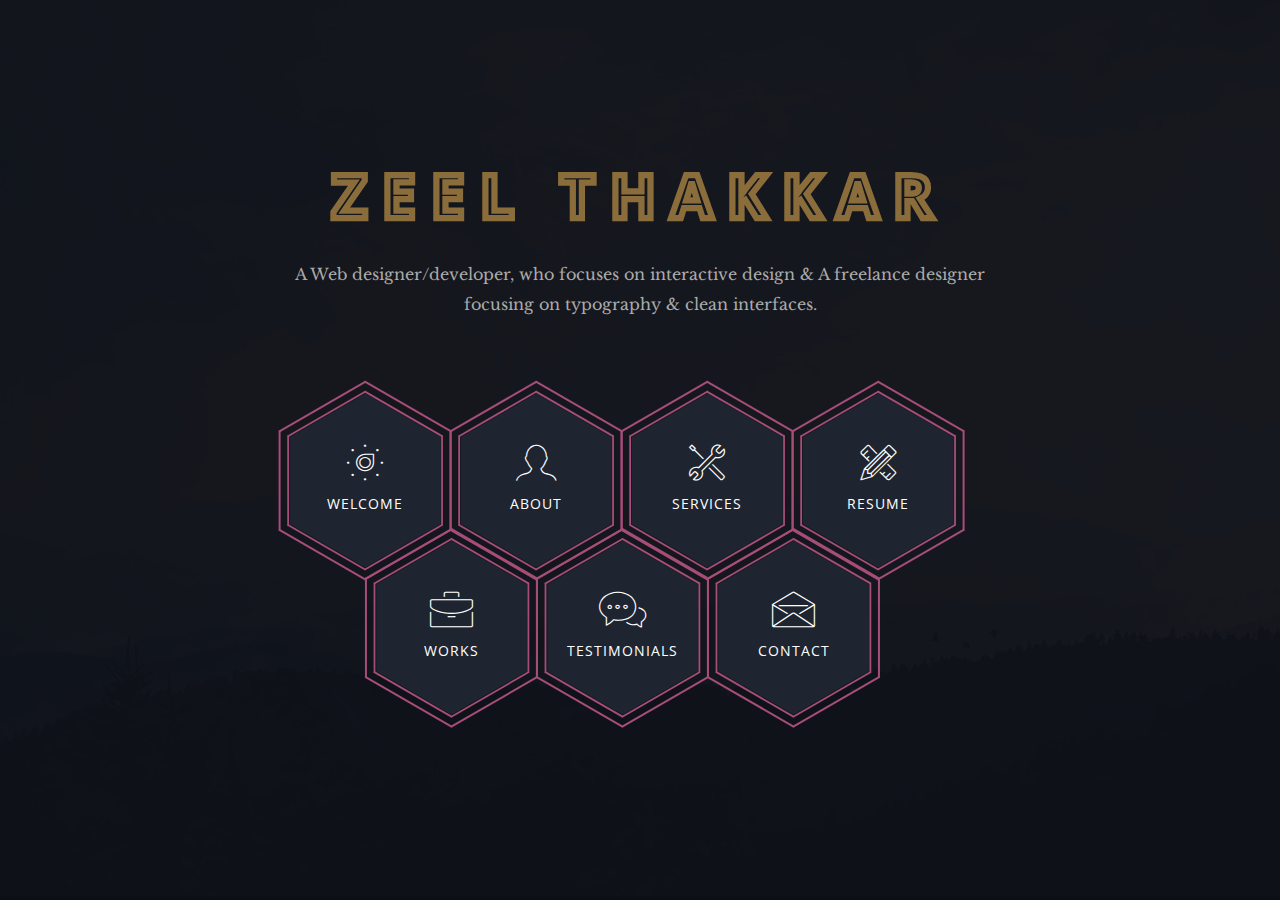
<file: index.html>
<!DOCTYPE html>
<html class="no-js" lang="">
    <head>
        <!-- meta charset -->
        <meta charset="utf-8">
        <!-- site title -->
        <title>Zeel Thakkar</title>
        <!-- meta description -->
        <meta name="description" content="">
        <!-- mobile viwport meta -->
        <meta name="viewport" content="width=device-width, initial-scale=1">
        <!-- fevicon -->
        <!-- <link rel="shortcut icon" type="image/x-icon" href="favicon.ico"> -->
        <link href="ss_portfolio_zeel/fevicon_zeel.png" rel="icon">
        
        <!-- ================================
        CSS Files
        ================================= -->
        <link href="https://fonts.googleapis.com/css?family=Libre+Baskerville:400,400i|Open+Sans:400,600,700,800" rel="stylesheet">
        <link rel="stylesheet" href="css/themefisher-fonts.min.css">
        <link rel="stylesheet" href="css/owl.carousel.min.css">
        <link rel="stylesheet" href="css/bootstrap.min.css">
        <link rel="stylesheet" href="css/main.css">
        <link rel="stylesheet" href="css/custom.css">
        <link rel="stylesheet" href="css/dark.css">
        <!-- <link id="color-changer" rel="stylesheet" href="css/colors/red.css"> -->
    </head>

    <body class="dark">

        <!-- <div class="preloader">
            <div class="loading-mask"></div>
            <div class="loading-mask"></div>
            <div class="loading-mask"></div>
            <div class="loading-mask"></div>
            <div class="loading-mask"></div>
        </div> -->

        <!-- <div class="preview-wrapper">
            <div class="switcher-head">
                <span>Style Switcher</span>
                <div class="switcher-trigger tf-tools"></div>
            </div>

            <div class="switcher-body">
                <h4>Choose Color:</h4>
                <ul class="color-options list-none">
                    <li class="c0" data-color="red" title="Default">Default</li>
                    <li class="c1" data-color="blue" title="Red">Red</li>
                    <li class="c2" data-color="green" title="Green">Green</li>
                    <li class="c3" data-color="yellow" title="Blue">Blue</li>
                </ul>
            </div>
        </div> -->

        <main class="site-wrapper">
            <div class="pt-table">
                <div class="pt-tablecell page-home relative" style="background-image: url('img/banner.jpg');">
                    <div class="overlay"></div>

                    <div class="container">
                        <div class="row">
                            <div class="col-xs-12 col-md-offset-1 col-md-10 col-lg-offset-2 col-lg-8">
                                <div class="page-title home text-center">
                                    <!-- <img src="img/phantom.png" alt=""> -->
                                    <h1 class="text-center main_title">ZEEL THAKKAR</h1>
                                    <p class="mt-25">A Web designer/developer, who focuses on interactive design &amp; A freelance designer focusing on typography &amp; clean interfaces.</p>
                                </div>

                                <div class="hexagon-menu clear">
                                    <div class="hexagon-item">
                                        <div class="hex-item">
                                            <div></div>
                                            <div></div>
                                            <div></div>
                                        </div>
                                        <div class="hex-item">
                                            <div></div>
                                            <div></div>
                                            <div></div>
                                        </div>
                                        <a href="welcome.html" class="hex-content">
                                            <span class="hex-content-inner">
                                                <span class="icon">
                                                    <i class="tf-dial"></i>
                                                </span>
                                                <span class="title">Welcome</span>
                                            </span>
                                            <svg viewbox="0 0 173.20508075688772 200" height="200" width="174" version="1.1" xmlns="http://www.w3.org/2000/svg"><path d="M86.60254037844386 0L173.20508075688772 50L173.20508075688772 150L86.60254037844386 200L0 150L0 50Z" fill="#1e2530"></path></svg>



                                        </a>
                                    </div>
                                    <div class="hexagon-item">
                                        <div class="hex-item">
                                            <div></div>
                                            <div></div>
                                            <div></div>
                                        </div>
                                        <div class="hex-item">
                                            <div></div>
                                            <div></div>
                                            <div></div>
                                        </div>
                                        <a href="about.html" class="hex-content">
                                            <span class="hex-content-inner">
                                                <span class="icon">
                                                    <i class="tf-profile-male"></i>
                                                </span>
                                                <span class="title">About</span>
                                            </span>
                                            <svg viewbox="0 0 173.20508075688772 200" height="200" width="174" version="1.1" xmlns="http://www.w3.org/2000/svg"><path d="M86.60254037844386 0L173.20508075688772 50L173.20508075688772 150L86.60254037844386 200L0 150L0 50Z" fill="#1e2530"></path></svg>
                                        </a>
                                    </div>
                                    <div class="hexagon-item">
                                        <div class="hex-item">
                                            <div></div>
                                            <div></div>
                                            <div></div>
                                        </div>
                                        <div class="hex-item">
                                            <div></div>
                                            <div></div>
                                            <div></div>
                                        </div>
                                        <a href="services.html" class="hex-content">
                                            <span class="hex-content-inner">
                                                <span class="icon">
                                                    <i class="tf-tools-2"></i>
                                                </span>
                                                <span class="title">Services</span>
                                            </span>
                                            <svg viewbox="0 0 173.20508075688772 200" height="200" width="174" version="1.1" xmlns="http://www.w3.org/2000/svg"><path d="M86.60254037844386 0L173.20508075688772 50L173.20508075688772 150L86.60254037844386 200L0 150L0 50Z" fill="#1e2530"></path></svg>
                                        </a>    
                                    </div>
                                    <div class="hexagon-item">
                                        <div class="hex-item">
                                            <div></div>
                                            <div></div>
                                            <div></div>
                                        </div>
                                        <div class="hex-item">
                                            <div></div>
                                            <div></div>
                                            <div></div>
                                        </div>
                                        <a href="resume.html" class="hex-content">
                                            <span class="hex-content-inner">
                                                <span class="icon">
                                                    <i class="tf-tools"></i>
                                                </span>
                                                <span class="title">Resume</span>
                                            </span>
                                            <svg viewbox="0 0 173.20508075688772 200" height="200" width="174" version="1.1" xmlns="http://www.w3.org/2000/svg"><path d="M86.60254037844386 0L173.20508075688772 50L173.20508075688772 150L86.60254037844386 200L0 150L0 50Z" fill="#1e2530"></path></svg>
                                        </a>
                                    </div>
                                    <div class="hexagon-item">
                                        <div class="hex-item">
                                            <div></div>
                                            <div></div>
                                            <div></div>
                                        </div>
                                        <div class="hex-item">
                                            <div></div>
                                            <div></div>
                                            <div></div>
                                        </div>
                                        <a href="works.html" class="hex-content">
                                            <span class="hex-content-inner">
                                                <span class="icon">
                                                    <i class="tf-briefcase2"></i>
                                                </span>
                                                <span class="title">Works</span>
                                            </span>
                                            <svg viewbox="0 0 173.20508075688772 200" height="200" width="174" version="1.1" xmlns="http://www.w3.org/2000/svg"><path d="M86.60254037844386 0L173.20508075688772 50L173.20508075688772 150L86.60254037844386 200L0 150L0 50Z" fill="#1e2530"></path></svg>
                                        </a>
                                    </div>
                                    <div class="hexagon-item">
                                        <div class="hex-item">
                                            <div></div>
                                            <div></div>
                                            <div></div>
                                        </div>
                                        <div class="hex-item">
                                            <div></div>
                                            <div></div>
                                            <div></div>
                                        </div>
                                        <a href="testimonials.html" class="hex-content">
                                            <span class="hex-content-inner">
                                                <span class="icon">
                                                    <i class="tf-chat"></i>
                                                </span>
                                                <span class="title">Testimonials</span>
                                            </span>
                                            <svg viewbox="0 0 173.20508075688772 200" height="200" width="174" version="1.1" xmlns="http://www.w3.org/2000/svg"><path d="M86.60254037844386 0L173.20508075688772 50L173.20508075688772 150L86.60254037844386 200L0 150L0 50Z" fill="#1e2530"></path></svg>
                                        </a>
                                    </div>
                                    <div class="hexagon-item">
                                        <div class="hex-item">
                                            <div></div>
                                            <div></div>
                                            <div></div>
                                        </div>
                                        <div class="hex-item">
                                            <div></div>
                                            <div></div>
                                            <div></div>
                                        </div>
                                        <a href="contact.html" class="hex-content">
                                            <span class="hex-content-inner">
                                                <span class="icon">
                                                    <i class="tf-envelope2"></i>
                                                </span>
                                                <span class="title">Contact</span>
                                            </span>
                                            <svg viewbox="0 0 173.20508075688772 200" height="200" width="174" version="1.1" xmlns="http://www.w3.org/2000/svg"><path d="M86.60254037844386 0L173.20508075688772 50L173.20508075688772 150L86.60254037844386 200L0 150L0 50Z" fill="#1e2530"></path></svg>
                                        </a>
                                    </div>
                                </div> <!-- /.hexagon-menu -->

                            </div> <!-- /.col-xs-12 -->

                        </div> <!-- /.row -->
                    </div> <!-- /.container -->

                </div> <!-- /.pt-tablecell -->
            </div> <!-- /.pt-table -->
        </main> <!-- /.site-wrapper -->
        
        <!-- ================================
        JavaScript Libraries
        ================================= -->
        <script src="js/vendor/jquery-2.2.4.min.js"></script>
        <script src="js/vendor/bootstrap.min.js"></script>
        <!-- <script src="js/jquery.easing.min.js"></script> -->
        <script src="js/isotope.pkgd.min.js"></script>
        <script src="js/jquery.nicescroll.min.js"></script>
        <script src="js/owl.carousel.min.js"></script>
        <script src="js/jquery-validation.min.js"></script>
        <script src="js/form.min.js"></script>
        <script src="js/main.js"></script>
    </body>
</html>
</file>
<file: css/main.css>
/*------------------------------------------------
	Base Styles
-------------------------------------------------*/
body {
  font-family: "Libre Baskerville", serif;
  font-weight: 400;
  font-size: 16px;
  line-height: 30px;
  color: #ababab;
}

a {
  color: inherit;
  -webkit-transition: all 0.3s ease 0s;
  -moz-transition: all 0.3s ease 0s;
  -o-transition: all 0.3s ease 0s;
  transition: all 0.3s ease 0s;
}
a:hover, a:focus {
  color: #ababab;
  text-decoration: none;
  outline: 0 none;
}

h1, h2, h3,
h4, h5, h6 {
  color: #1e2530;
  font-family: "Open Sans", sans-serif;
  margin: 0;
  line-height: 1.3;
}

p {
  margin-bottom: 20px;
}
p:last-child {
  margin-bottom: 0;
}

/*
 * Selection color
 */
::-moz-selection {
  background-color: #FA6862;
  color: #fff;
}

::selection {
  /* background-color: #FA6862; */
  background-color: #896d3a;
  color: #fff;
}

/*
 *  Reset bootstrap's default style
 */
.form-control::-webkit-input-placeholder,
::-webkit-input-placeholder {
  opacity: 1;
  color: inherit;
}

.form-control:-moz-placeholder,
:-moz-placeholder {
  /* Firefox 18- */
  opacity: 1;
  color: inherit;
}

.form-control::-moz-placeholder,
::-moz-placeholder {
  /* Firefox 19+ */
  opacity: 1;
  color: inherit;
}

.form-control:-ms-input-placeholder,
:-ms-input-placeholder {
  opacity: 1;
  color: inherit;
}

button, input, select,
textarea, label {
  font-weight: 400;
}

.btn {
  -webkit-transition: all 0.3s ease 0s;
  -moz-transition: all 0.3s ease 0s;
  -o-transition: all 0.3s ease 0s;
  transition: all 0.3s ease 0s;
}
.btn:hover, .btn:focus, .btn:active:focus {
  outline: 0 none;
}

.btn-primary {
  background-color: #FA6862;
  border: 0;
  font-family: "Open Sans", sans-serif;
  font-weight: 700;
  height: 48px;
  line-height: 50px;
  padding: 0 42px;
  text-transform: uppercase;
}
.btn-primary:hover, .btn-primary:focus, .btn-primary:active, .btn-primary:active:focus {
  background-color: #f9423a;
}

.btn-border {
  border: 1px solid #d7d8db;
  display: inline-block;
  padding: 7px;
}

/*
 *  CSS Helper Class
 */
.clear:before, .clear:after {
  content: " ";
  display: table;
}
.clear:after {
  clear: both;
}

.pt-table {
  display: table;
  width: 100%;
  height: -webkit-calc(100vh - 4px);
  height: -moz-calc(100vh - 4px);
  height: calc(100vh - 4px);
}

.pt-tablecell {
  display: table-cell;
  vertical-align: middle;
}

.overlay {
  position: absolute;
  left: 0;
  top: 0;
  width: 100%;
  height: 100%;
}

.relative {
  position: relative;
}

.primary,
.link:hover {
  /* color: #FA6862; */
  /* color: #b1e093; */
  color: #A64D79;
}

.no-gutter {
  margin-left: 0;
  margin-right: 0;
}
.no-gutter > [class^="col-"] {
  padding-left: 0;
  padding-right: 0;
}

.flex {
  display: -webkit-box;
  display: -webkit-flex;
  display: -moz-flex;
  display: -ms-flexbox;
  display: flex;
}

.flex-middle {
  -webkit-box-align: center;
  -ms-flex-align: center;
  -webkit-align-items: center;
  -moz-align-items: center;
  align-items: center;
}

.space-between {
  -webkit-box-pack: justify;
  -ms-flex-pack: justify;
  -webkit-justify-content: space-between;
  -moz-justify-content: space-between;
  justify-content: space-between;
}

.nicescroll-cursors {
  background: #FA6862 !important;
}

.preloader {
  bottom: 0;
  left: 0;
  position: fixed;
  right: 0;
  top: 0;
  z-index: 1000;
  display: -webkit-box;
  display: -webkit-flex;
  display: -moz-flex;
  display: -ms-flexbox;
  display: flex;
}
.preloader.active.hidden {
  display: none;
}

.loading-mask {
  background-color: #FA6862;
  height: 100%;
  left: 0;
  position: absolute;
  top: 0;
  width: 20%;
  -webkit-transition: all 0.6s cubic-bezier(0.61, 0, 0.6, 1) 0s;
  -moz-transition: all 0.6s cubic-bezier(0.61, 0, 0.6, 1) 0s;
  -o-transition: all 0.6s cubic-bezier(0.61, 0, 0.6, 1) 0s;
  transition: all 0.6s cubic-bezier(0.61, 0, 0.6, 1) 0s;
}
.loading-mask:nth-child(2) {
  left: 20%;
  -webkit-transition-delay: 0.1s;
  -moz-transition-delay: 0.1s;
  -o-transition-delay: 0.1s;
  transition-delay: 0.1s;
}
.loading-mask:nth-child(3) {
  left: 40%;
  -webkit-transition-delay: 0.2s;
  -moz-transition-delay: 0.2s;
  -o-transition-delay: 0.2s;
  transition-delay: 0.2s;
}
.loading-mask:nth-child(4) {
  left: 60%;
  -webkit-transition-delay: 0.3s;
  -moz-transition-delay: 0.3s;
  -o-transition-delay: 0.3s;
  transition-delay: 0.3s;
}
.loading-mask:nth-child(5) {
  left: 80%;
  -webkit-transition-delay: 0.4s;
  -moz-transition-delay: 0.4s;
  -o-transition-delay: 0.4s;
  transition-delay: 0.4s;
}

.preloader.active.done {
  z-index: 0;
}
.preloader.active .loading-mask {
  width: 0;
}

/*------------------------------------------------
	Start Styling
-------------------------------------------------*/
/* .site-wrapper {
  /* border-top: 4px solid #FA6862; */
  /* border-top: 3px dashed #b8e994; 
} */

.page-close {
  font-size: 30px;
  position: absolute;
  right: 30px;
  top: 30px;
  z-index: 100;
}

.page-title {
  margin-bottom: 75px;
}
.page-title img {
  margin-bottom: 20px;
}
.page-title h2 {
  font-size: 68px;
  margin-bottom: 25px;
  position: relative;
  z-index: 0;
  font-weight: 900;
  text-transform: uppercase;
}
.page-title p {
  font-size: 16px;
}
.page-title .title-bg {
  color: rgba(30, 37, 48, 0.07);
  font-size: 158px;
  left: 0;
  letter-spacing: 10px;
  line-height: 0.7;
  position: absolute;
  right: 0;
  top: 50%;
  z-index: -1;
  -webkit-transform: translateY(-50%);
  -moz-transform: translateY(-50%);
  -ms-transform: translateY(-50%);
  -o-transform: translateY(-50%);
  transform: translateY(-50%);
}

.section-title {
  margin-bottom: 20px;
}
.section-title h3 {
  display: inline-block;
  position: relative;
}
.section-title h3::before, .section-title h3::after {
  content: "";
  height: 2px;
  position: absolute;
  bottom: 8px;
  left: -webkit-calc(100% + 14px);
  left: -moz-calc(100% + 14px);
  left: calc(100% + 14px);
}
.section-title h3::before {
  background-color: #1e2530;
  width: 96px;
  bottom: 14px;
}
.section-title h3::after {
  background-color: #896d3a;
  width: 73px;
}
.section-title.light h3 {
  color: #fff;
}
.section-title.light h3::before {
  background-color: #fff;
}

.page-nav {
  bottom: 40px;
  left: 0;
  position: absolute;
  right: 0;
}
.page-nav span {
  font-family: "Open Sans", sans-serif;
  font-size: 14px;
  font-weight: 500;
  line-height: 0.9;
  text-transform: uppercase;
}

/*------------------------------------------------
    Home Page
-------------------------------------------------*/
.page-home {
  background-position: center center;
  background-repeat: no-repeat;
  background-size: cover;
  vertical-align: middle;
}
.page-home .overlay {
  background-color: rgba(255, 255, 255, 0.93);
}

/* End of container */
.hexagon-item {
  cursor: pointer;
  width: 200px;
  height: 173.20508px;
  float: left;
  margin-left: -29px;
  z-index: 0;
  position: relative;
  -webkit-transform: rotate(30deg);
  -moz-transform: rotate(30deg);
  -ms-transform: rotate(30deg);
  -o-transform: rotate(30deg);
  transform: rotate(30deg);
}
.hexagon-item:first-child {
  margin-left: 0;
}
.hexagon-item:hover {
  z-index: 1;
}
.hexagon-item:hover .hex-item:last-child {
  opacity: 1;
  -webkit-transform: scale(1.3);
  -moz-transform: scale(1.3);
  -ms-transform: scale(1.3);
  -o-transform: scale(1.3);
  transform: scale(1.3);
}
.hexagon-item:hover .hex-item:first-child {
  opacity: 1;
  -webkit-transform: scale(1.2);
  -moz-transform: scale(1.2);
  -ms-transform: scale(1.2);
  -o-transform: scale(1.2);
  transform: scale(1.2);
}
.hexagon-item:hover .hex-item:first-child div:before,
.hexagon-item:hover .hex-item:first-child div:after {
  height: 15px;
}
.hexagon-item:hover .hex-item div::before,
.hexagon-item:hover .hex-item div::after {
  /* background-color: #FA6862; */
  background-color: #8a6d3b;
}
.hexagon-item:hover .hex-content svg {
  -webkit-transform: scale(0.97);
  -moz-transform: scale(0.97);
  -ms-transform: scale(0.97);
  -o-transform: scale(0.97);
  transform: scale(0.97);
}

.page-home .hexagon-item:nth-last-child(1),
.page-home .hexagon-item:nth-last-child(2),
.page-home .hexagon-item:nth-last-child(3) {
  -webkit-transform: rotate(30deg) translate(87px, -80px);
  -moz-transform: rotate(30deg) translate(87px, -80px);
  -ms-transform: rotate(30deg) translate(87px, -80px);
  -o-transform: rotate(30deg) translate(87px, -80px);
  transform: rotate(30deg) translate(87px, -80px);
}

.hex-item {
  position: absolute;
  top: 0;
  left: 50px;
  width: 100px;
  height: 173.20508px;
}
.hex-item:first-child {
  z-index: 0;
  -webkit-transform: scale(0.9);
  -moz-transform: scale(0.9);
  -ms-transform: scale(0.9);
  -o-transform: scale(0.9);
  transform: scale(0.9);
  -webkit-transition: all 0.3s cubic-bezier(0.165, 0.84, 0.44, 1);
  -moz-transition: all 0.3s cubic-bezier(0.165, 0.84, 0.44, 1);
  -o-transition: all 0.3s cubic-bezier(0.165, 0.84, 0.44, 1);
  transition: all 0.3s cubic-bezier(0.165, 0.84, 0.44, 1);
}
.hex-item:last-child {
  transition: all 0.3s cubic-bezier(0.19, 1, 0.22, 1);
  z-index: 1;
}
.hex-item div {
  box-sizing: border-box;
  position: absolute;
  top: 0;
  width: 100px;
  height: 173.20508px;
  -webkit-transform-origin: center center;
  -moz-transform-origin: center center;
  -ms-transform-origin: center center;
  -o-transform-origin: center center;
  transform-origin: center center;
}
.hex-item div::before, .hex-item div::after {
  /* background-color: #1e2530; */
  /* background-color: #896d3a; */
  background-color: #A64D79;
  content: "";
  position: absolute;
  width: 100%;
  /* height: 3px; */
  height: 2px;
  -webkit-transition: all 0.3s cubic-bezier(0.165, 0.84, 0.44, 1) 0s;
  -moz-transition: all 0.3s cubic-bezier(0.165, 0.84, 0.44, 1) 0s;
  -o-transition: all 0.3s cubic-bezier(0.165, 0.84, 0.44, 1) 0s;
  transition: all 0.3s cubic-bezier(0.165, 0.84, 0.44, 1) 0s;
}
.hex-item div:before {
  top: 0;
}
.hex-item div:after {
  bottom: 0;
}
.hex-item div:nth-child(1) {
  -webkit-transform: rotate(0deg);
  -moz-transform: rotate(0deg);
  -ms-transform: rotate(0deg);
  -o-transform: rotate(0deg);
  transform: rotate(0deg);
}
.hex-item div:nth-child(2) {
  -webkit-transform: rotate(60deg);
  -moz-transform: rotate(60deg);
  -ms-transform: rotate(60deg);
  -o-transform: rotate(60deg);
  transform: rotate(60deg);
}
.hex-item div:nth-child(3) {
  -webkit-transform: rotate(120deg);
  -moz-transform: rotate(120deg);
  -ms-transform: rotate(120deg);
  -o-transform: rotate(120deg);
  transform: rotate(120deg);
}

.hex-content {
  color: #fff;
  display: block;
  height: 180px;
  margin: 0 auto;
  position: relative;
  text-align: center;
  transform: rotate(-30deg);
  width: 156px;
}
.hex-content .hex-content-inner {
  left: 50%;
  margin: -3px 0 0 2px;
  position: absolute;
  top: 50%;
  -webkit-transform: translate(-50%, -50%);
  -moz-transform: translate(-50%, -50%);
  -ms-transform: translate(-50%, -50%);
  -o-transform: translate(-50%, -50%);
  transform: translate(-50%, -50%);
}
.hex-content .icon {
  display: block;
  font-size: 36px;
  line-height: 30px;
  margin-bottom: 11px;
}
.hex-content .title {
  display: block;
  font-family: "Open Sans", sans-serif;
  font-size: 14px;
  letter-spacing: 1px;
  line-height: 24px;
  text-transform: uppercase;
}
.hex-content svg {
  left: -7px;
  position: absolute;
  top: -13px;
  transform: scale(0.87);
  z-index: -1;
  -webkit-transition: all 0.3s cubic-bezier(0.165, 0.84, 0.44, 1) 0s;
  -moz-transition: all 0.3s cubic-bezier(0.165, 0.84, 0.44, 1) 0s;
  -o-transition: all 0.3s cubic-bezier(0.165, 0.84, 0.44, 1) 0s;
  transition: all 0.3s cubic-bezier(0.165, 0.84, 0.44, 1) 0s;
}
.hex-content:hover {
  color: #fff;
}

/*------------------------------------------------
    Welcome Page
-------------------------------------------------*/
.author-image-large {
  position: absolute;
  right: 0;
  top: 0;
}
.author-image-large img {
  height: -webkit-calc(100vh - 4px);
  height: -moz-calc(100vh - 4px);
  height: calc(100vh - 4px);
}

/*------------------------------------------------
    About Page
-------------------------------------------------*/
.about-author {
  margin-bottom: 23px;
  -webkit-box-align: center;
  -ms-flex-align: center;
  -webkit-align-items: center;
  -moz-align-items: center;
  align-items: center;
  display: -webkit-box;
  display: -webkit-flex;
  display: -moz-flex;
  display: -ms-flexbox;
  display: flex;
}
.about-author .author-thumb {
  /* background-color: #fff; */
  border: 2px solid #1e2530;
  margin-right: 50px;
  padding: 2px;
  width: 50%;
}
.about-author .author-thumb img {
  /* border: 2px solid #1e2530; */
  width: 100%;
    box-shadow: 0px 0px 10px 2px #59492c;


}
.about-author .author-desc p {
  color: #1e2530;
  font-family: "Open Sans", sans-serif;
  letter-spacing: 1px;
  margin-bottom: 4px;
  text-transform: uppercase;
}
.about-author .author-desc b {
  font-family: "Open Sans", sans-serif;
}

.progress {
  background-color: #1e2530;
  border-radius: 2px;
  height: auto;
  min-height: 45px;
  -webkit-box-align: center;
  -ms-flex-align: center;
  -webkit-align-items: center;
  -moz-align-items: center;
  align-items: center;
  display: -webkit-box;
  display: -webkit-flex;
  display: -moz-flex;
  display: -ms-flexbox;
  display: flex;
}
.progress > div {
  color: #fff;
  font-family: "Open Sans", sans-serif;
  font-size: 12px;
  letter-spacing: 1px;
}
.progress .skill-name {
  border-right: 2px solid #2e333a;
  min-width: 160px;
  text-align: center;
  text-transform: uppercase;
}
.progress .skill-bar {
  background-color: #07080b;
  border-radius: 15px;
  margin: 0 15px;
  -webkit-box-flex: 1;
  -webkit-flex-grow: 1;
  -moz-flex-grow: 1;
  -ms-flex-positive: 1;
  flex-grow: 1;
}
.progress .bar {
  background-color: #286090;
  border-radius: 10px;
  height: 8px;
  width: 0;
}
.progress .skill-lavel {
  border-left: 2px solid #2e333a;
  min-width: 70px;
  text-align: center;
  -webkit-box-align: end;
  -ms-flex-align: end;
  -webkit-align-items: flex-end;
  -moz-align-items: flex-end;
  align-items: flex-end;
  -webkit-transition: all 0.3s ease 0s;
  -moz-transition: all 0.3s ease 0s;
  -o-transition: all 0.3s ease 0s;
  transition: all 0.3s ease 0s;
}

.filter {
  margin-bottom: 30px;
}
.filter a {
  border-bottom: 2px solid transparent;
}
.filter .active {
  color: #FA6862;
  border-bottom-color: #FA6862;
}

.works-item {
  font-family: "Open Sans", sans-serif;
  margin-bottom: 30px;
  position: relative;
  border: 3px outset #ffffff30;
    padding: 15px;
}
.works-item img {
  width: 100%;
}
.works-item .overlay {
  background-color: rgba(30, 37, 48, 0.96);
  position: absolute;
  left: 0;
  top: 0;
  height: 100%;
  width: 100%;
  -webkit-transition: all 0.3s ease 0s;
  -moz-transition: all 0.3s ease 0s;
  -o-transition: all 0.3s ease 0s;
  transition: all 0.3s ease 0s;
  -webkit-transform: scale(0);
  -moz-transform: scale(0);
  -ms-transform: scale(0);
  -o-transform: scale(0);
  transform: scale(0);
}
.works-item .overlay::before {
  border: 1px solid #fff;
  bottom: 15px;
  content: "";
  left: 15px;
  position: absolute;
  right: 15px;
  top: 15px;
}
.works-item .works-inner {
  left: 50%;
  position: absolute;
  text-align: center;
  top: 50%;
  white-space: nowrap;
  -webkit-transition: all 0.3s ease 0s;
  -moz-transition: all 0.3s ease 0s;
  -o-transition: all 0.3s ease 0s;
  transition: all 0.3s ease 0s;
  -webkit-transform: translate3d(0px, 0px, 0px) scale(0);
  -moz-transform: translate3d(0px, 0px, 0px) scale(0);
  -ms-transform: translate3d(0px, 0px, 0px) scale(0);
  -o-transform: translate3d(0px, 0px, 0px) scale(0);
  transform: translate3d(0px, 0px, 0px) scale(0);
}
.works-item h4 {
  color: #FA6862;
  font-weight: 700;
  text-transform: uppercase;
}
.works-item p {
  color: #fff;
  font-size: 12px;
  font-weight: 400;
}
.works-item:hover .overlay {
  -webkit-transform: scale(1);
  -moz-transform: scale(1);
  -ms-transform: scale(1);
  -o-transform: scale(1);
  transform: scale(1);
}
.works-item:hover .works-inner {
  -webkit-transform: translate(-50%, -50%) scale(1);
  -moz-transform: translate(-50%, -50%) scale(1);
  -ms-transform: translate(-50%, -50%) scale(1);
  -o-transform: translate(-50%, -50%) scale(1);
  transform: translate(-50%, -50%) scale(1);
}

.history-block {
  background-color: #1e2530;
  position: relative;
}
.history-block .section-title {
  background-color: #1e2530;
  border-bottom: 1px solid #293342;
  left: 0;
  margin-bottom: 0;
  padding: 15px 34px 14px;
  position: absolute;
  right: 0;
  top: 0;
  z-index: 1;
}

.nicescroll-rails {
  z-index: 2;
}

.history-scroller {
  padding-top: 100px;
  padding-bottom: 25px;
  /* max-height: 377px; */
}

.history-item {
  display: table;
  font-family: "Open Sans", sans-serif;
  padding-left: 32px;
  margin-bottom: 20px;
  width: 100%;
}
.history-item > * {
  display: table-cell;
  vertical-align: middle;
}
.history-item .history-icon {
  padding-right: 25px;
  position: relative;
  width: 66px;
}
.history-item .history-icon i {
  font-size: 18px;
  position: absolute;
  top: 50%;
  left: -webkit-calc(50% - 12.5px);
  left: -moz-calc(50% - 12.5px);
  left: calc(50% - 12.5px);
  transform: translate(-50%, -50%);
}
.history-item h5 {
  color: #fff;
  font-size: 16px;
  font-weight: 600;
  letter-spacing: 0.96px;
  text-transform: uppercase;
}
.history-item span {
  color: #aaaaaa;
  font-size: 12px;
}

.history-hex {
  display: block;
  position: relative;
  width: 66px;
  height: 38.11px;
  background-color: #293342;
  margin: 19.05px 0;
}
.history-hex::before, .history-hex::after {
  content: "";
  position: absolute;
  width: 0;
  border-left: 33px solid transparent;
  border-right: 33px solid transparent;
}
.history-hex::before {
  bottom: 100%;
  border-bottom: 19.05px solid #293342;
}
.history-hex::after {
  top: 100%;
  width: 0;
  border-top: 19.05px solid #293342;
}

.service-hex {
  float: left;
  position: relative;
  width: 20%;
  z-index: 1;
}
.service-hex svg {
  -webkit-transform: scale(1.08);
  -moz-transform: scale(1.08);
  -ms-transform: scale(1.08);
  -o-transform: scale(1.08);
  transform: scale(1.08);
  -webkit-transition: all 0.4s ease 0s;
  -moz-transition: all 0.4s ease 0s;
  -o-transition: all 0.4s ease 0s;
  transition: all 0.4s ease 0s;
}
.service-hex .st0 {
  /* stroke: #1e2530; */
  stroke: #286090;
  fill: #fff;
  -webkit-transition: all 0.4s ease 0s;
  -moz-transition: all 0.4s ease 0s;
  -o-transition: all 0.4s ease 0s;
  transition: all 0.4s ease 0s;
}
.service-hex .st1 {
  fill: #1e2530;
  -webkit-transition: all 0.4s ease 0s;
  -moz-transition: all 0.4s ease 0s;
  -o-transition: all 0.4s ease 0s;
  transition: all 0.4s ease 0s;
}
.service-hex .content {
  color: #fff;
  left: 50%;
  position: absolute;
  text-align: center;
  top: 50%;
  width: 100%;
  -webkit-transform: translate(-50%, -50%);
  -moz-transform: translate(-50%, -50%);
  -ms-transform: translate(-50%, -50%);
  -o-transform: translate(-50%, -50%);
  transform: translate(-50%, -50%);
}
.service-hex .icon {
  font-size: 30px;
  margin-bottom: 9px;
}
.service-hex h4 {
  color: #fff;
  font-size: 16px;
  margin-bottom: 20px;
}
.service-hex p {
  font-size: 14px;
  height: 0;
  line-height: 24px;
  overflow: hidden;
  -webkit-transition: all 0.4s ease 0s;
  -moz-transition: all 0.4s ease 0s;
  -o-transition: all 0.4s ease 0s;
  transition: all 0.4s ease 0s;
  overflow: hidden;
  display: -webkit-box;
  -webkit-box-orient: vertical;
  -webkit-line-clamp: 3;
}
.service-hex:hover {
  z-index: 2;
}
.service-hex:hover svg {
  -webkit-transform: scale(1.5);
  -moz-transform: scale(1.5);
  -ms-transform: scale(1.5);
  -o-transform: scale(1.5);
  transform: scale(1.5);
}
.service-hex:hover .st1 {
  /* fill: #FA6862; */
  fill:#8a6d3b;
}
.service-hex:hover .content {
  width: 135%;
}
.service-hex:hover p {
  height: 72px;
}

.testimonials .item {
  padding-top: 33px;
}
.testimonials .thumb {
  float: left;
  margin-top: -33px;
}
.testimonials .thumb img {
  width: auto;
}
.testimonials .text {
  /* border: 1px solid #cecece; */
  font-size: 14px;
  font-style: italic;
  line-height: 20px;
  /* margin-left: 50px; */
  margin-left: 163px;
  /* padding: 27px 30px 29px 142px; */
  padding:29px 30px 29px 30px;
}
.testimonials figcaption {
  font-family: "Open Sans", sans-serif;
  font-size: 16px;
  font-weight: 700;
  padding-top: 50px;
  text-align: center;
}
.testimonials h4 {
  font-family: "Open Sans", sans-serif;
  font-weight: 700;
}
.testimonials span {
  font-size: 12px;
}
.testimonials .owl-item:nth-child(2n) .thumb {
  float: right;
}
.testimonials .owl-item:nth-child(2n) .text {
  margin-left: 0;
  margin-right: 50px;
  padding: 27px 142px 29px 30px;
}
.testimonials .owl-dots {
  text-align: center;
}
.testimonials .owl-dot {
  border: 2px solid #1e2530;
  border-radius: 15px;
  display: inline-block;
  height: 11px;
  margin: 0 4px;
  width: 11px;
  -webkit-transition: all 0.3s ease 0s;
  -moz-transition: all 0.3s ease 0s;
  -o-transition: all 0.3s ease 0s;
  transition: all 0.3s ease 0s;
}
.testimonials .owl-dot.active {
  border-color:#a64d78;
}

.tm-hex {
  position: relative;
  width: 170px;
  height: 98.15px;
  margin: 49.07px 0;
  background-size: auto 182.4427px;
  background-position: center;
  border-left: solid 6px #1e2530;
  border-right: solid 6px #1e2530;
}
.tm-hex::after {
  content: "";
  position: absolute;
  top: 3.4641px;
  left: 0;
  width: 158.0000px;
  height: 91.2213px;
  z-index: 2;
  background: inherit;
}
.tm-hex .hexTop,
.tm-hex .hexBottom {
  position: absolute;
  z-index: 1;
  width: 120.21px;
  height: 120.21px;
  overflow: hidden;
  background: inherit;
  left: 18.90px;
  -webkit-transform: scaleY(0.5774) rotate(-45deg);
  -moz-transform: scaleY(0.5774) rotate(-45deg);
  -ms-transform: scaleY(0.5774) rotate(-45deg);
  -o-transform: scaleY(0.5774) rotate(-45deg);
  transform: scaleY(0.5774) rotate(-45deg);
}
.tm-hex .hexTop::before, .tm-hex .hexTop::after,
.tm-hex .hexBottom::before,
.tm-hex .hexBottom::after {
  content: "";
  position: absolute;
  width: 158.0000px;
  height: 91.22134253196087px;
  background: inherit;
  -webkit-transform-origin: 0 0;
  -moz-transform-origin: 0 0;
  -ms-transform-origin: 0 0;
  -o-transform-origin: 0 0;
  transform-origin: 0 0;
  -webkit-transform: rotate(45deg) scaleY(1.7321) translateY(-45.6107px);
  -moz-transform: rotate(45deg) scaleY(1.7321) translateY(-45.6107px);
  -ms-transform: rotate(45deg) scaleY(1.7321) translateY(-45.6107px);
  -o-transform: rotate(45deg) scaleY(1.7321) translateY(-45.6107px);
  transform: rotate(45deg) scaleY(1.7321) translateY(-45.6107px);
}
.tm-hex .hexTop {
  top: -60.1041px;
  border-top: solid 8.4853px #1e2530;
  border-right: solid 8.4853px #1e2530;
}
.tm-hex .hexTop::after {
  background-position: center top;
}
.tm-hex .hexBottom {
  bottom: -60.1041px;
  border-bottom: solid 8.4853px #1e2530;
  border-left: solid 8.4853px #1e2530;
}
.tm-hex .hexBottom::after {
  background-position: center bottom;
}

.contact-block {
  margin-bottom: 30px;
}
.contact-block:last-child {
  margin-bottom: 0;
}
.contact-block .media-left {
  font-size: 40px;
  max-width: 50px;
  min-width: 50px;
  padding-right: 0;
  text-align: center;
}
.contact-block .media-body {
  padding-left: 30px;
}
.contact-block h4 {
  font-size: 18px;
  text-transform: uppercase;
  font-weight: 600;
}
.contact-block p {
  font-weight: 400;
  font-size: 15px;
}

.contact-social {
  list-style: outside none none;
  margin: 0;
  padding: 0;
}
.contact-social li {
  display: inline-block;
  position: relative;
  width: 43px;
  
}
.contact-social li a {
  color: #fff;
  display: block;
  font-size: 14px;
  height: 50px;
  left: 50%;
  line-height: 50px;
  position: absolute;
  text-align: center;
  top: 50%;
  width: 43px;
  -webkit-transform: translate(-50%, -50%);
  -moz-transform: translate(-50%, -50%);
  -ms-transform: translate(-50%, -50%);
  -o-transform: translate(-50%, -50%);
  transform: translate(-50%, -50%);
}
.contact-social li:hover span {
  /* background-color: #FA6862; */
  background-color: #8a6d3b;
  transform: rotateY(180deg);
  transition: 0.5s all ease-in;

}
.contact-social li:hover span::before {
  /* border-bottom-color: #FA6862; */
  border-bottom-color: #8a6d3b;
}
.contact-social li:hover span::after {
  /* border-top-color: #FA6862; */
  border-top-color: #8a6d3b;
}

.contact-social-hex {
  display: block;
  position: relative;
  width: 43px;
  height: 24.83px;
  /* background-color: #1e2530; */
  background-color: #286090;
  margin: 12.41px 0;
  -webkit-transition: all 0.3s ease 0s;
  -moz-transition: all 0.3s ease 0s;
  -o-transition: all 0.3s ease 0s;
  transition: all 0.3s ease 0s;
}
.contact-social-hex::before, .contact-social-hex::after {
  content: "";
  position: absolute;
  width: 0;
  border-left: 21.5px solid transparent;
  border-right: 21.5px solid transparent;
  -webkit-transition: all 0.3s ease 0s;
  -moz-transition: all 0.3s ease 0s;
  -o-transition: all 0.3s ease 0s;
  transition: all 0.3s ease 0s;
}
.contact-social-hex::before {
  bottom: 100%;
  /* border-bottom: 12.41px solid #1e2530; */
  border-bottom: 12.41px solid #286090;
}
.contact-social-hex::after {
  top: 100%;
  width: 0;
  /* border-top: 12.41px solid #1e2530; */
  border-top: 12.41px solid #286090;
}
.contact-social-hex:hover::after {
  border-bottom-color: #FA6862;
}
.contact-social-hex:hover::before {
  border-top-color: #FA6862;
}

.contact-form .input-field {
  margin-bottom: 10px;
}
.contact-form .input-field.name {
  margin-right: 5px;
}
.contact-form .input-field.email {
  margin-left: 5px;
}
.contact-form .input-field label.error {
  color: #ff0000;
  font-size: 13px;
  margin: 0;
}
.contact-form .input-icon {
  background-color: #1e2530;
  border-radius: 3px 0 0 3px;
  border-right: 1px solid rgba(255, 255, 255, 0.2);
  line-height: 48px;
  min-width: 53px;
  text-align: center;
  left: 0;
  line-height: 48px;
  min-width: 53px;
  position: absolute;
  top: 0;
}
.contact-form .form-control {
  background-color: #1e2530;
  color: #bcbcbc;
  border: 0 none;
  border-radius: 3px;
  height: 48px;
  padding-left: 70px;
  width: 100%;
  font-family: "Open Sans", sans-serif;
}
.contact-form .form-control:focus {
  box-shadow: none;
  color: #fff;
}
.contact-form textarea.form-control {
  border-radius: 3px;
  height: 120px;
  padding: 15px 10px 15px 70px;
}
.contact-form .message .input-icon {
  position: absolute;
  left: 0;
  top: 0;
}

.msg-success,
.msg-failed {
  display: none;
  margin-top: 15px;
}

.msg-success {
  color: #FA6862;
}

.pt-table.desktop-768 .pt-tablecell {
  padding-bottom: 110px;
  padding-top: 60px;
}
.pt-table.desktop-768 .pt-tablecell .page-nav {
  bottom: 40px;
}

/* =================================== */
/*  Color Switcher
/* =================================== */
.preview-wrapper {
  background-color: #fff;
  border: 1px solid #ddd;
  border-right: 0;
  color: #333;
  height: 200px;
  right: 0px;
  position: fixed;
  top: 100px;
  width: 260px;
  z-index: 1200;
  -webkit-transition: all 0.4s ease-in-out 0s;
  -moz-transition: all 0.4s ease-in-out 0s;
  -o-transition: all 0.4s ease-in-out 0s;
  transition: all 0.4s ease-in-out 0s;
  transform: translateX(100%);
}

.preview-wrapper.extend {
  -webkit-transform: translateX(0px);
  -moz-transform: translateX(0px);
  -ms-transform: translateX(0px);
  -o-transform: translateX(0px);
  transform: translateX(0px);
}

.switcher-head {
  color: #333;
  font-size: 18px;
  font-weight: 600;
  height: 46px;
  line-height: 46px;
  position: relative;
}

.switcher-head span {
  border-bottom: 2px solid #eeeeee;
  display: block;
  margin: 0 20px;
}

.switcher-trigger {
  background-color: #fff;
  border: 1px solid #ddd;
  border-right: 0;
  cursor: pointer;
  font-size: 20px;
  height: 48px;
  left: -48px;
  line-height: 46px;
  position: absolute;
  text-align: center;
  top: -1px;
  width: 48px;
}

.switcher-body {
  background-color: #fff;
  height: -webkit-calc(100% - 50px);
  height: calc(100% - 50px);
  left: 0;
  padding: 20px;
  position: fixed;
  right: 0;
  top: 47px;
  outline: none;
}

.switcher-body h4 {
  font-size: 16px;
  margin-bottom: 10px;
}

.switcher-body select {
  border: 1px solid #e5e5e5;
  height: 40px;
  margin-bottom: 20px;
  width: 100%;
  -webklit--appearance: none;
  -moz-appearance: none;
  appearance: none;
}

.color-options {
  margin-bottom: 10px;
  padding: 0;
}

.color-options li {
  display: inline-block;
  background-color: #e6ae03;
  height: 30px;
  margin-bottom: 10px;
  margin-right: 6px;
  text-indent: -9999em;
  width: 30px;
  cursor: pointer;
}

.color-options li.c0 {
  background-color: #FA6862;
}

.color-options li.c1 {
  background-color: #02B7CE;
}

.color-options li.c2 {
  background-color: #86A438;
}

.color-options li.c3 {
  background-color: #F3A36D;
}

.pattern-options li {
  font-family: "Roboto", sans-serif;
  border: 1px solid #cccccc;
  cursor: pointer;
  float: left;
  height: 40px;
  margin: 0 10px 10px 0;
  text-transform: capitalize;
  width: 50px;
}

.pattern-options li:last-child {
  border: 0 none;
  height: auto;
  padding-top: 8px;
  width: auto;
}

.pattern-options li img {
  width: 100%;
  height: 100%;
}

/*------------------------------------------------
	Responsive Media Queries
-------------------------------------------------*/
/*============================================================
	Macbook pro 13 inch
==============================================================*/
/*============================================================
	For Small Desktop / tablet landscape
==============================================================*/
@media (min-width: 980px) and (max-width: 1150px) {
  .author-image-large img {
    height: -webkit-calc(80vh - 4px);
    height: -moz-calc(80vh - 4px);
    height: calc(80vh - 4px);
  }

  .testimonials .thumb {
    margin-top: -8px;
  }
}
/*============================================================
	Tablet (Portrait) Design for a width of 768px
==============================================================*/
@media (min-width: 768px) and (max-width: 979px) {
  body {
    overflow-x: hidden;
  }

  .page-title h2 {
    font-size: 40px;
  }
  .page-title .title-bg {
    font-size: 100px;
  }

  .author-image-large {
    position: static;
    margin-bottom: 50px;
  }
  .author-image-large img {
    display: block;
    height: auto;
    margin: 0 auto;
    width: 50%;
  }

  .about-author + p {
    margin-bottom: 50px;
  }

  .service-hex {
    width: 33.3333%;
  }
  .service-hex:hover {
    z-index: 2;
  }
  .service-hex:hover svg {
    -webkit-transform: scale(1.5);
    -moz-transform: scale(1.5);
    -ms-transform: scale(1.5);
    -o-transform: scale(1.5);
    transform: scale(1.5);
  }
  .service-hex:hover .content {
    width: 105%;
  }
  .service-hex:nth-child(4), .service-hex:nth-child(5) {
    -webkit-transform: translate(50%, -15%);
    -moz-transform: translate(50%, -15%);
    -ms-transform: translate(50%, -15%);
    -o-transform: translate(50%, -15%);
    transform: translate(50%, -15%);
  }

  .testimonials .item {
    padding-top: 45px;
  }
  .testimonials .thumb {
    margin-top: -45px;
  }

  .history-item .history-text {
    padding-right: 15px;
  }
}
/*============================================================
	Mobile (Portrait) Design for a width of 320px
==============================================================*/
@media only screen and (max-width: 767px) {
  body {
    overflow-x: hidden;
  }

  .pt-table {
    height: auto;
  }

  .pt-table,
  .pt-tablecell {
    display: block;
  }

  .page-title {
    margin-bottom: 45px;
  }
  .page-title h2 {
    font-size: 35px;
  }
  .page-title .title-bg {
    font-size: 50px;
  }

  .hexagon-item {
    float: none;
    margin: 0 auto 50px;
  }
  .hexagon-item:first-child {
    margin-left: auto;
  }

  .page-home .hexagon-item:nth-last-child(1),
  .page-home .hexagon-item:nth-last-child(2),
  .page-home .hexagon-item:nth-last-child(3) {
    -webkit-transform: rotate(30deg) translate(0px, 0px);
    -moz-transform: rotate(30deg) translate(0px, 0px);
    -ms-transform: rotate(30deg) translate(0px, 0px);
    -o-transform: rotate(30deg) translate(0px, 0px);
    transform: rotate(30deg) translate(0px, 0px);
  }

  .author-image-large {
    position: static;
    margin-bottom: 50px;
  }
  .author-image-large img {
    display: block;
    height: auto;
    margin: 0 auto;
    /* width: 50%; */
    width: 100%;
  }

  .about-author {
    display: block;
  }
  .about-author .author-thumb {
    border: 0 none;
    margin-bottom: 15px;
    margin-right: 0;
    padding: 0;
  }
  .about-author .author-desc b {
    display: block;
  }
  .about-author + p {
    margin-bottom: 50px;
  }

  .progress {
    display: block;
  }
  .progress .skill-name {
    border-right: 0;
    margin: 0 15px;
    min-width: auto;
    text-align: left;
  }
  .progress .skill-lavel {
    border-left: 0;
    margin: 0 15px;
    min-width: auto;
    text-align: left;
  }

  .service-hex {
    float: none;
    margin: 0 auto 40px;
    width: 60%;
  }
  .service-hex:last-child {
    margin-bottom: 0;
  }
  .service-hex:hover svg {
    -webkit-transform: scale(1.8);
    -moz-transform: scale(1.8);
    -ms-transform: scale(1.8);
    -o-transform: scale(1.8);
    transform: scale(1.8);
  }
  .service-hex:hover .content {
    width: 120%;
  }

  .history-block {
    margin-bottom: 30px;
  }

  .testimonials .thumb {
    float: none;
    margin: 0 0 30px 0;
    -webkit-box-align: center;
    -ms-flex-align: center;
    -webkit-align-items: center;
    -moz-align-items: center;
    align-items: center;
    display: -webkit-box;
    display: -webkit-flex;
    display: -moz-flex;
    display: -ms-flexbox;
    display: flex;
  }
  .testimonials figcaption {
    text-align: left;
    padding-left: 15px;
  }
  .testimonials .text {
    margin-left: 0;
    padding: 20px;
  }
  .testimonials .owl-item:nth-child(2n) .thumb {
    float: none;
  }
  .testimonials .owl-item:nth-child(2n) .text {
    margin-left: 0;
    margin-right: 50px;
    padding: 20px;
  }

  .contact-form .input-field.name {
    margin-right: 0;
  }
}
</file>
<file: css/custom.css>
.main_title
{
    font-size: 60px;
    font-weight: bold;
    letter-spacing: 10px;
    color:transparent !important;
    -webkit-text-stroke-color: #8a6d3b;
    -webkit-text-stroke-width: thick;
    letter-spacing: 15px;

}
.orange
{
    color: #8a6d3b !important;
}
.dark_pink
{
    color: #A64D79 !important;
}
.exp_details_div
{
    padding-right: 20px;
}
.history_hr
{
    width: 21%;
    margin: 25px auto;
    border-top: 2px solid #b1e093;
    opacity: 0.3;

}
.pb-65
{
    padding-bottom: 65px;
}
.d-flex
{
    display: flex;
}
.align-item-center
{
    align-items: center;
}
.justify-content-center
{
    justify-content: center;
}
/* .author-desc
{
    font-size: 15px;
} */
.mt-25
{
    margin-top: 25px;
}
.about_me_div
{
    background: #1e2530;
    padding: 35px;
    border: 3px inset #8a6d3b;
    /* border-top-right-radius: 20px; */
    /* border-bottom-right-radius: 20px; */
    clip-path: polygon(0% 15%, 15% 15%, 15% 0%, 85% 0%, 85% 15%, 100% 15%, 100% 85%, 85% 85%, 85% 100%, 15% 100%, 15% 85%, 0% 85%);
}
.about_text
{
    font-size: 55px !important;
    -webkit-text-stroke-width: 2px;
    -webkit-text-stroke-color: #ffe4c40a;
}
.author-image-large::after
{
    content: "";
    position: absolute;
    top: 0;
    bottom: 0;
    left: 0;
    right: 0;
    background-color: rgba(0, 0,0,0.50);

}
.services_main_menu
{
    display: flex;
    justify-content: center;
}
.work-new-badge
{
    position: absolute;
  top: -6.1px;
  right: 25px;
}
.work-new-badge::after
{
    position: absolute;
  content: "";
  width: 0;
  height: 0;
  border-left: 48px solid transparent;
  border-right: 54px solid transparent;
  border-top: 13px solid #a64d78;
}
.work-new-badge span{
    position: relative;
    display: block;
    text-align: center;
    background: #a64d78;
    font-size: 18px;
    /* line-height: 3.2; */
    padding: 12px 10px;
    border-top-right-radius: 8px;
    width: 100px;
    height: 45px;
    color: white;
    font-family: cursive;
}
.work-new-badge span:before, .work-new-badge span:after {
    position: absolute;
    content: "";
  }
  .work-new-badge span:before {
   height: 6px;
   width: 6px;
   left: -6px;
   top: 0;
   background: #a64d78;
  }
  .work-new-badge span:after {
   height: 6px;
   width: 8px;
   left: -8px;
   top: 0;
   border-radius: 8px 8px 0 0;
   background: #a64d78;
  }
@media screen and (max-width:768px) 
{
    .resume_second_div
    {
        margin-top: 40px;
    }    
}


@media screen and (max-width:576px)
{
    .about_row
    {
        padding: 0px 10px;
    }
    .about_p
    {
        font-size: 14px !important;
    }
    .services_main_menu
    {
        display: unset;
    }
    .history-icon-div
    {
        display: none;
    }
    .about-author .author-thumb
    {
        width: 100%;
    }
    .about-author .author-desc b
    {
        display: inline;
    }
    .author-desc
    {
        font-size: 14px;
    }
    .resume_second_div
    {
        margin-top: 0px;
    } 
    .testimonials_mobile_div
    {
        display: grid !important;
        grid-template-columns: 45% 55%;
    }
    .testimonials_mobile_div_text
    {
        text-align: center;
        margin-right: 0 !important;
    }
    

}
</file>
<file: css/dark.css>
.dark {
  background-color: #0c0f15; }
  .dark .page-home .overlay {
    background-color: rgba(14, 17, 24, 0.97); }
  .dark .page-title h2 {
    color: #ffffff; }
  .dark .page-title .title-bg {
    color: rgba(70, 88, 124, 0.06); }
  .dark .section-title h3::before {
    background-color: #fff; }
  .dark h1, .dark h2, .dark h3, .dark h4, .dark h5, .dark h6,
  .dark .about-author .author-desc p {
    color: #fff; }
  .dark .service-hex .st0 {
    fill: transparent; }
  .dark .service-hex:hover .st0 {
    fill: #fff; }
  .dark .btn-border {
    border-color: #1e2530; }
</file>
<file: css/colors/red.css>
/*
 * Selection color
 */
::-moz-selection {
  background-color: #FA6862;
}

::selection {
  background-color: #FA6862;
}

/* background color */
.btn-primary,
.loading-mask,
.section-title h3::after,
.hexagon-item:hover .hex-item div::before,
.hexagon-item:hover .hex-item div::after,
.progress .bar,
.contact-social li:hover span {
  background-color: #FA6862;
}

.nicescroll-cursors {
  background: #FA6862 !important;
}

/* color */
.primary,
.link:hover,
.filter .active,
.works-item h4,
.msg-success {
  color: #FA6862;
}

/* border color */
.testimonials .owl-dot.active {
  border-color: #FA6862;
}

/* border top color */
.site-wrapper,
.contact-social li:hover span::after,
.contact-social-hex:hover::before {
  border-top-color: #FA6862;
}

/* border bottom color */
.filter .active,
.contact-social li:hover span::before,
.contact-social-hex:hover::after {
  border-bottom-color: #FA6862;
}

/* fill color */
.service-hex:hover .fill,
.service-hex:hover .st1 {
  fill: #FA6862;
}
</file>
<file: css/themefisher-fonts.min.css>
@font-face {
  font-family: 'themefisher-font';
  src:  url('../fonts/themefisher-font.eot?ug5hnh');
  src:  url('../fonts/themefisher-font.eot?ug5hnh#iefix') format('embedded-opentype'),
    url('../fonts/themefisher-font.ttf?ug5hnh') format('truetype'),
    url('../fonts/themefisher-font.woff?ug5hnh') format('woff'),
    url('../fonts/themefisher-font.svg?ug5hnh#themefisher-font') format('svg');
  font-weight: normal;
  font-style: normal;
}

[class^="tf-"], [class*=" tf-"] {
  /* use !important to prevent issues with browser extensions that change fonts */
  font-family: 'themefisher-font' !important;
  speak: none;
  font-style: normal;
  font-weight: normal;
  font-variant: normal;
  text-transform: none;
  line-height: 1;

  /* Better Font Rendering =========== */
  -webkit-font-smoothing: antialiased;
  -moz-osx-font-smoothing: grayscale;
}

.tf-ion-alert-circled:before {
  content: "\f100";
}
.tf-ion-alert:before {
  content: "\f101";
}
.tf-ion-android-add-circle:before {
  content: "\f359";
}
.tf-ion-android-add:before {
  content: "\f2c7";
}
.tf-ion-android-alarm-clock:before {
  content: "\f35a";
}
.tf-ion-android-alert:before {
  content: "\f35b";
}
.tf-ion-android-apps:before {
  content: "\f35c";
}
.tf-ion-android-archive:before {
  content: "\f2c9";
}
.tf-ion-android-arrow-back:before {
  content: "\f2ca";
}
.tf-ion-android-arrow-down:before {
  content: "\f35d";
}
.tf-ion-android-arrow-dropdown-circle:before {
  content: "\f35e";
}
.tf-ion-android-arrow-dropdown:before {
  content: "\f35f";
}
.tf-ion-android-arrow-dropleft-circle:before {
  content: "\f360";
}
.tf-ion-android-arrow-dropleft:before {
  content: "\f361";
}
.tf-ion-android-arrow-dropright-circle:before {
  content: "\f362";
}
.tf-ion-android-arrow-dropright:before {
  content: "\f363";
}
.tf-ion-android-arrow-dropup-circle:before {
  content: "\f364";
}
.tf-ion-android-arrow-dropup:before {
  content: "\f365";
}
.tf-ion-android-arrow-forward:before {
  content: "\f30f";
}
.tf-ion-android-arrow-up:before {
  content: "\f366";
}
.tf-ion-android-attach:before {
  content: "\f367";
}
.tf-ion-android-bar:before {
  content: "\f368";
}
.tf-ion-android-bicycle:before {
  content: "\f369";
}
.tf-ion-android-boat:before {
  content: "\f36a";
}
.tf-ion-android-bookmark:before {
  content: "\f36b";
}
.tf-ion-android-bulb:before {
  content: "\f36c";
}
.tf-ion-android-bus:before {
  content: "\f36d";
}
.tf-ion-android-calendar:before {
  content: "\f2d1";
}
.tf-ion-android-call:before {
  content: "\f2d2";
}
.tf-ion-android-camera:before {
  content: "\f2d3";
}
.tf-ion-android-cancel:before {
  content: "\f36e";
}
.tf-ion-android-car:before {
  content: "\f36f";
}
.tf-ion-android-cart:before {
  content: "\f370";
}
.tf-ion-android-chat:before {
  content: "\f2d4";
}
.tf-ion-android-checkbox-blank:before {
  content: "\f371";
}
.tf-ion-android-checkbox-outline-blank:before {
  content: "\f372";
}
.tf-ion-android-checkbox-outline:before {
  content: "\f373";
}
.tf-ion-android-checkbox:before {
  content: "\f374";
}
.tf-ion-android-checkmark-circle:before {
  content: "\f375";
}
.tf-ion-android-clipboard:before {
  content: "\f376";
}
.tf-ion-android-close:before {
  content: "\f2d7";
}
.tf-ion-android-cloud-circle:before {
  content: "\f377";
}
.tf-ion-android-cloud-done:before {
  content: "\f378";
}
.tf-ion-android-cloud-outline:before {
  content: "\f379";
}
.tf-ion-android-cloud:before {
  content: "\f37a";
}
.tf-ion-android-color-palette:before {
  content: "\f37b";
}
.tf-ion-android-compass:before {
  content: "\f37c";
}
.tf-ion-android-contact:before {
  content: "\f2d8";
}
.tf-ion-android-contacts:before {
  content: "\f2d9";
}
.tf-ion-android-contract:before {
  content: "\f37d";
}
.tf-ion-android-create:before {
  content: "\f37e";
}
.tf-ion-android-delete:before {
  content: "\f37f";
}
.tf-ion-android-desktop:before {
  content: "\f380";
}
.tf-ion-android-document:before {
  content: "\f381";
}
.tf-ion-android-done-all:before {
  content: "\f382";
}
.tf-ion-android-done:before {
  content: "\f383";
}
.tf-ion-android-download:before {
  content: "\f2dd";
}
.tf-ion-android-drafts:before {
  content: "\f384";
}
.tf-ion-android-exit:before {
  content: "\f385";
}
.tf-ion-android-expand:before {
  content: "\f386";
}
.tf-ion-android-favorite-outline:before {
  content: "\f387";
}
.tf-ion-android-favorite:before {
  content: "\f388";
}
.tf-ion-android-film:before {
  content: "\f389";
}
.tf-ion-android-folder-open:before {
  content: "\f38a";
}
.tf-ion-android-folder:before {
  content: "\f2e0";
}
.tf-ion-android-funnel:before {
  content: "\f38b";
}
.tf-ion-android-globe:before {
  content: "\f38c";
}
.tf-ion-android-hand:before {
  content: "\f2e3";
}
.tf-ion-android-hangout:before {
  content: "\f38d";
}
.tf-ion-android-happy:before {
  content: "\f38e";
}
.tf-ion-android-home:before {
  content: "\f38f";
}
.tf-ion-android-image:before {
  content: "\f2e4";
}
.tf-ion-android-laptop:before {
  content: "\f390";
}
.tf-ion-android-list:before {
  content: "\f391";
}
.tf-ion-android-locate:before {
  content: "\f2e9";
}
.tf-ion-android-lock:before {
  content: "\f392";
}
.tf-ion-android-mail:before {
  content: "\f2eb";
}
.tf-ion-android-map:before {
  content: "\f393";
}
.tf-ion-android-menu:before {
  content: "\f394";
}
.tf-ion-android-microphone-off:before {
  content: "\f395";
}
.tf-ion-android-microphone:before {
  content: "\f2ec";
}
.tf-ion-android-more-horizontal:before {
  content: "\f396";
}
.tf-ion-android-more-vertical:before {
  content: "\f397";
}
.tf-ion-android-navigate:before {
  content: "\f398";
}
.tf-ion-android-notifications-none:before {
  content: "\f399";
}
.tf-ion-android-notifications-off:before {
  content: "\f39a";
}
.tf-ion-android-notifications:before {
  content: "\f39b";
}
.tf-ion-android-open:before {
  content: "\f39c";
}
.tf-ion-android-options:before {
  content: "\f39d";
}
.tf-ion-android-people:before {
  content: "\f39e";
}
.tf-ion-android-person-add:before {
  content: "\f39f";
}
.tf-ion-android-person:before {
  content: "\f3a0";
}
.tf-ion-android-phone-landscape:before {
  content: "\f3a1";
}
.tf-ion-android-phone-portrait:before {
  content: "\f3a2";
}
.tf-ion-android-pin:before {
  content: "\f3a3";
}
.tf-ion-android-plane:before {
  content: "\f3a4";
}
.tf-ion-android-playstore:before {
  content: "\f2f0";
}
.tf-ion-android-print:before {
  content: "\f3a5";
}
.tf-ion-android-radio-button-off:before {
  content: "\f3a6";
}
.tf-ion-android-radio-button-on:before {
  content: "\f3a7";
}
.tf-ion-android-refresh:before {
  content: "\f3a8";
}
.tf-ion-android-remove-circle:before {
  content: "\f3a9";
}
.tf-ion-android-remove:before {
  content: "\f2f4";
}
.tf-ion-android-restaurant:before {
  content: "\f3aa";
}
.tf-ion-android-sad:before {
  content: "\f3ab";
}
.tf-ion-android-search:before {
  content: "\f2f5";
}
.tf-ion-android-send:before {
  content: "\f2f6";
}
.tf-ion-android-settings:before {
  content: "\f2f7";
}
.tf-ion-android-share-alt:before {
  content: "\f3ac";
}
.tf-ion-android-share:before {
  content: "\f2f8";
}
.tf-ion-android-star-half:before {
  content: "\f3ad";
}
.tf-ion-android-star-outline:before {
  content: "\f3ae";
}
.tf-ion-android-star:before {
  content: "\f2fc";
}
.tf-ion-android-stopwatch:before {
  content: "\f2fd";
}
.tf-ion-android-subway:before {
  content: "\f3af";
}
.tf-ion-android-sunny:before {
  content: "\f3b0";
}
.tf-ion-android-sync:before {
  content: "\f3b1";
}
.tf-ion-android-textsms:before {
  content: "\f3b2";
}
.tf-ion-android-time:before {
  content: "\f3b3";
}
.tf-ion-android-train:before {
  content: "\f3b4";
}
.tf-ion-android-unlock:before {
  content: "\f3b5";
}
.tf-ion-android-upload:before {
  content: "\f3b6";
}
.tf-ion-android-volume-down:before {
  content: "\f3b7";
}
.tf-ion-android-volume-mute:before {
  content: "\f3b8";
}
.tf-ion-android-volume-off:before {
  content: "\f3b9";
}
.tf-ion-android-volume-up:before {
  content: "\f3ba";
}
.tf-ion-android-walk:before {
  content: "\f3bb";
}
.tf-ion-android-warning:before {
  content: "\f3bc";
}
.tf-ion-android-watch:before {
  content: "\f3bd";
}
.tf-ion-android-wifi:before {
  content: "\f305";
}
.tf-ion-aperture:before {
  content: "\f313";
}
.tf-ion-archive:before {
  content: "\f102";
}
.tf-ion-arrow-down-a:before {
  content: "\f103";
}
.tf-ion-arrow-down-b:before {
  content: "\f104";
}
.tf-ion-arrow-down-c:before {
  content: "\f105";
}
.tf-ion-arrow-expand:before {
  content: "\f25e";
}
.tf-ion-arrow-graph-down-left:before {
  content: "\f25f";
}
.tf-ion-arrow-graph-down-right:before {
  content: "\f260";
}
.tf-ion-arrow-graph-up-left:before {
  content: "\f261";
}
.tf-ion-arrow-graph-up-right:before {
  content: "\f262";
}
.tf-ion-arrow-left-a:before {
  content: "\f106";
}
.tf-ion-arrow-left-b:before {
  content: "\f107";
}
.tf-ion-arrow-left-c:before {
  content: "\f108";
}
.tf-ion-arrow-move:before {
  content: "\f263";
}
.tf-ion-arrow-resize:before {
  content: "\f264";
}
.tf-ion-arrow-return-left:before {
  content: "\f265";
}
.tf-ion-arrow-return-right:before {
  content: "\f266";
}
.tf-ion-arrow-right-a:before {
  content: "\f109";
}
.tf-ion-arrow-right-b:before {
  content: "\f10a";
}
.tf-ion-arrow-right-c:before {
  content: "\f10b";
}
.tf-ion-arrow-shrink:before {
  content: "\f267";
}
.tf-ion-arrow-swap:before {
  content: "\f268";
}
.tf-ion-arrow-up-a:before {
  content: "\f10c";
}
.tf-ion-arrow-up-b:before {
  content: "\f10d";
}
.tf-ion-arrow-up-c:before {
  content: "\f10e";
}
.tf-ion-asterisk:before {
  content: "\f314";
}
.tf-ion-at:before {
  content: "\f10f";
}
.tf-ion-backspace-outline:before {
  content: "\f3be";
}
.tf-ion-backspace:before {
  content: "\f3bf";
}
.tf-ion-bag:before {
  content: "\f110";
}
.tf-ion-battery-charging:before {
  content: "\f111";
}
.tf-ion-battery-empty:before {
  content: "\f112";
}
.tf-ion-battery-full:before {
  content: "\f113";
}
.tf-ion-battery-half:before {
  content: "\f114";
}
.tf-ion-battery-low:before {
  content: "\f115";
}
.tf-ion-beaker:before {
  content: "\f269";
}
.tf-ion-beer:before {
  content: "\f26a";
}
.tf-ion-bluetooth:before {
  content: "\f116";
}
.tf-ion-bonfire:before {
  content: "\f315";
}
.tf-ion-bookmark:before {
  content: "\f26b";
}
.tf-ion-bowtie:before {
  content: "\f3c0";
}
.tf-ion-briefcase:before {
  content: "\f26c";
}
.tf-ion-bug:before {
  content: "\f2be";
}
.tf-ion-calculator:before {
  content: "\f26d";
}
.tf-ion-calendar:before {
  content: "\f117";
}
.tf-ion-camera:before {
  content: "\f118";
}
.tf-ion-card:before {
  content: "\f119";
}
.tf-ion-cash:before {
  content: "\f316";
}
.tf-ion-chatbox-working:before {
  content: "\f11a";
}
.tf-ion-chatbox:before {
  content: "\f11b";
}
.tf-ion-chatboxes:before {
  content: "\f11c";
}
.tf-ion-chatbubble-working:before {
  content: "\f11d";
}
.tf-ion-chatbubble:before {
  content: "\f11e";
}
.tf-ion-chatbubbles:before {
  content: "\f11f";
}
.tf-ion-checkmark-circled:before {
  content: "\f120";
}
.tf-ion-checkmark-round:before {
  content: "\f121";
}
.tf-ion-checkmark:before {
  content: "\f122";
}
.tf-ion-chevron-down:before {
  content: "\f123";
}
.tf-ion-chevron-left:before {
  content: "\f124";
}
.tf-ion-chevron-right:before {
  content: "\f125";
}
.tf-ion-chevron-up:before {
  content: "\f126";
}
.tf-ion-clipboard:before {
  content: "\f127";
}
.tf-ion-clock:before {
  content: "\f26e";
}
.tf-ion-close-circled:before {
  content: "\f128";
}
.tf-ion-close-round:before {
  content: "\f129";
}
.tf-ion-close:before {
  content: "\f12a";
}
.tf-ion-closed-captioning:before {
  content: "\f317";
}
.tf-ion-cloud:before {
  content: "\f12b";
}
.tf-ion-code-download:before {
  content: "\f26f";
}
.tf-ion-code-working:before {
  content: "\f270";
}
.tf-ion-code:before {
  content: "\f271";
}
.tf-ion-coffee:before {
  content: "\f272";
}
.tf-ion-compass:before {
  content: "\f273";
}
.tf-ion-compose:before {
  content: "\f12c";
}
.tf-ion-connection-bars:before {
  content: "\f274";
}
.tf-ion-contrast:before {
  content: "\f275";
}
.tf-ion-crop:before {
  content: "\f3c1";
}
.tf-ion-cube:before {
  content: "\f318";
}
.tf-ion-disc:before {
  content: "\f12d";
}
.tf-ion-document-text:before {
  content: "\f12e";
}
.tf-ion-document:before {
  content: "\f12f";
}
.tf-ion-drag:before {
  content: "\f130";
}
.tf-ion-earth:before {
  content: "\f276";
}
.tf-ion-easel:before {
  content: "\f3c2";
}
.tf-ion-edit:before {
  content: "\f2bf";
}
.tf-ion-egg:before {
  content: "\f277";
}
.tf-ion-eject:before {
  content: "\f131";
}
.tf-ion-email-unread:before {
  content: "\f3c3";
}
.tf-ion-email:before {
  content: "\f132";
}
.tf-ion-erlenmeyer-flask-bubbles:before {
  content: "\f3c4";
}
.tf-ion-erlenmeyer-flask:before {
  content: "\f3c5";
}
.tf-ion-eye-disabled:before {
  content: "\f306";
}
.tf-ion-eye:before {
  content: "\f133";
}
.tf-ion-female:before {
  content: "\f278";
}
.tf-ion-filing:before {
  content: "\f134";
}
.tf-ion-film-marker:before {
  content: "\f135";
}
.tf-ion-fireball:before {
  content: "\f319";
}
.tf-ion-flag:before {
  content: "\f279";
}
.tf-ion-flame:before {
  content: "\f31a";
}
.tf-ion-flash-off:before {
  content: "\f136";
}
.tf-ion-flash:before {
  content: "\f137";
}
.tf-ion-folder:before {
  content: "\f139";
}
.tf-ion-fork-repo:before {
  content: "\f2c0";
}
.tf-ion-fork:before {
  content: "\f27a";
}
.tf-ion-forward:before {
  content: "\f13a";
}
.tf-ion-funnel:before {
  content: "\f31b";
}
.tf-ion-gear-a:before {
  content: "\f13d";
}
.tf-ion-gear-b:before {
  content: "\f13e";
}
.tf-ion-grid:before {
  content: "\f13f";
}
.tf-ion-hammer:before {
  content: "\f27b";
}
.tf-ion-happy-outline:before {
  content: "\f3c6";
}
.tf-ion-happy:before {
  content: "\f31c";
}
.tf-ion-headphone:before {
  content: "\f140";
}
.tf-ion-heart-broken:before {
  content: "\f31d";
}
.tf-ion-heart:before {
  content: "\f141";
}
.tf-ion-help-buoy:before {
  content: "\f27c";
}
.tf-ion-help-circled:before {
  content: "\f142";
}
.tf-ion-help:before {
  content: "\f143";
}
.tf-ion-home:before {
  content: "\f144";
}
.tf-ion-icecream:before {
  content: "\f27d";
}
.tf-ion-image:before {
  content: "\f147";
}
.tf-ion-images:before {
  content: "\f148";
}
.tf-ion-information-circled:before {
  content: "\f149";
}
.tf-ion-information:before {
  content: "\f14a";
}
.tf-ion-ionic:before {
  content: "\f14b";
}
.tf-ion-ios-alarm-outline:before {
  content: "\f3c7";
}
.tf-ion-ios-alarm:before {
  content: "\f3c8";
}
.tf-ion-ios-albums-outline:before {
  content: "\f3c9";
}
.tf-ion-ios-albums:before {
  content: "\f3ca";
}
.tf-ion-ios-americanfootball-outline:before {
  content: "\f3cb";
}
.tf-ion-ios-americanfootball:before {
  content: "\f3cc";
}
.tf-ion-ios-analytics-outline:before {
  content: "\f3cd";
}
.tf-ion-ios-analytics:before {
  content: "\f3ce";
}
.tf-ion-ios-arrow-back:before {
  content: "\f3cf";
}
.tf-ion-ios-arrow-down:before {
  content: "\f3d0";
}
.tf-ion-ios-arrow-forward:before {
  content: "\f3d1";
}
.tf-ion-ios-arrow-left:before {
  content: "\f3d2";
}
.tf-ion-ios-arrow-right:before {
  content: "\f3d3";
}
.tf-ion-ios-arrow-thin-down:before {
  content: "\f3d4";
}
.tf-ion-ios-arrow-thin-left:before {
  content: "\f3d5";
}
.tf-ion-ios-arrow-thin-right:before {
  content: "\f3d6";
}
.tf-ion-ios-arrow-thin-up:before {
  content: "\f3d7";
}
.tf-ion-ios-arrow-up:before {
  content: "\f3d8";
}
.tf-ion-ios-at-outline:before {
  content: "\f3d9";
}
.tf-ion-ios-at:before {
  content: "\f3da";
}
.tf-ion-ios-barcode-outline:before {
  content: "\f3db";
}
.tf-ion-ios-barcode:before {
  content: "\f3dc";
}
.tf-ion-ios-baseball-outline:before {
  content: "\f3dd";
}
.tf-ion-ios-baseball:before {
  content: "\f3de";
}
.tf-ion-ios-basketball-outline:before {
  content: "\f3df";
}
.tf-ion-ios-basketball:before {
  content: "\f3e0";
}
.tf-ion-ios-bell-outline:before {
  content: "\f3e1";
}
.tf-ion-ios-bell:before {
  content: "\f3e2";
}
.tf-ion-ios-body-outline:before {
  content: "\f3e3";
}
.tf-ion-ios-body:before {
  content: "\f3e4";
}
.tf-ion-ios-bolt-outline:before {
  content: "\f3e5";
}
.tf-ion-ios-bolt:before {
  content: "\f3e6";
}
.tf-ion-ios-book-outline:before {
  content: "\f3e7";
}
.tf-ion-ios-book:before {
  content: "\f3e8";
}
.tf-ion-ios-bookmarks-outline:before {
  content: "\f3e9";
}
.tf-ion-ios-bookmarks:before {
  content: "\f3ea";
}
.tf-ion-ios-box-outline:before {
  content: "\f3eb";
}
.tf-ion-ios-box:before {
  content: "\f3ec";
}
.tf-ion-ios-briefcase-outline:before {
  content: "\f3ed";
}
.tf-ion-ios-briefcase:before {
  content: "\f3ee";
}
.tf-ion-ios-browsers-outline:before {
  content: "\f3ef";
}
.tf-ion-ios-browsers:before {
  content: "\f3f0";
}
.tf-ion-ios-calculator-outline:before {
  content: "\f3f1";
}
.tf-ion-ios-calculator:before {
  content: "\f3f2";
}
.tf-ion-ios-calendar-outline:before {
  content: "\f3f3";
}
.tf-ion-ios-calendar:before {
  content: "\f3f4";
}
.tf-ion-ios-camera-outline:before {
  content: "\f3f5";
}
.tf-ion-ios-camera:before {
  content: "\f3f6";
}
.tf-ion-ios-cart-outline:before {
  content: "\f3f7";
}
.tf-ion-ios-cart:before {
  content: "\f3f8";
}
.tf-ion-ios-chatboxes-outline:before {
  content: "\f3f9";
}
.tf-ion-ios-chatboxes:before {
  content: "\f3fa";
}
.tf-ion-ios-chatbubble-outline:before {
  content: "\f3fb";
}
.tf-ion-ios-chatbubble:before {
  content: "\f3fc";
}
.tf-ion-ios-checkmark-empty:before {
  content: "\f3fd";
}
.tf-ion-ios-checkmark-outline:before {
  content: "\f3fe";
}
.tf-ion-ios-checkmark:before {
  content: "\f3ff";
}
.tf-ion-ios-circle-filled:before {
  content: "\f400";
}
.tf-ion-ios-circle-outline:before {
  content: "\f401";
}
.tf-ion-ios-clock-outline:before {
  content: "\f402";
}
.tf-ion-ios-clock:before {
  content: "\f403";
}
.tf-ion-ios-close-empty:before {
  content: "\f404";
}
.tf-ion-ios-close-outline:before {
  content: "\f405";
}
.tf-ion-ios-close:before {
  content: "\f406";
}
.tf-ion-ios-cloud-download-outline:before {
  content: "\f407";
}
.tf-ion-ios-cloud-download:before {
  content: "\f408";
}
.tf-ion-ios-cloud-outline:before {
  content: "\f409";
}
.tf-ion-ios-cloud-upload-outline:before {
  content: "\f40a";
}
.tf-ion-ios-cloud-upload:before {
  content: "\f40b";
}
.tf-ion-ios-cloud:before {
  content: "\f40c";
}
.tf-ion-ios-cloudy-night-outline:before {
  content: "\f40d";
}
.tf-ion-ios-cloudy-night:before {
  content: "\f40e";
}
.tf-ion-ios-cloudy-outline:before {
  content: "\f40f";
}
.tf-ion-ios-cloudy:before {
  content: "\f410";
}
.tf-ion-ios-cog-outline:before {
  content: "\f411";
}
.tf-ion-ios-cog:before {
  content: "\f412";
}
.tf-ion-ios-color-filter-outline:before {
  content: "\f413";
}
.tf-ion-ios-color-filter:before {
  content: "\f414";
}
.tf-ion-ios-color-wand-outline:before {
  content: "\f415";
}
.tf-ion-ios-color-wand:before {
  content: "\f416";
}
.tf-ion-ios-compose-outline:before {
  content: "\f417";
}
.tf-ion-ios-compose:before {
  content: "\f418";
}
.tf-ion-ios-contact-outline:before {
  content: "\f419";
}
.tf-ion-ios-contact:before {
  content: "\f41a";
}
.tf-ion-ios-copy-outline:before {
  content: "\f41b";
}
.tf-ion-ios-copy:before {
  content: "\f41c";
}
.tf-ion-ios-crop-strong:before {
  content: "\f41d";
}
.tf-ion-ios-crop:before {
  content: "\f41e";
}
.tf-ion-ios-download-outline:before {
  content: "\f41f";
}
.tf-ion-ios-download:before {
  content: "\f420";
}
.tf-ion-ios-drag:before {
  content: "\f421";
}
.tf-ion-ios-email-outline:before {
  content: "\f422";
}
.tf-ion-ios-email:before {
  content: "\f423";
}
.tf-ion-ios-eye-outline:before {
  content: "\f424";
}
.tf-ion-ios-eye:before {
  content: "\f425";
}
.tf-ion-ios-fastforward-outline:before {
  content: "\f426";
}
.tf-ion-ios-fastforward:before {
  content: "\f427";
}
.tf-ion-ios-filing-outline:before {
  content: "\f428";
}
.tf-ion-ios-filing:before {
  content: "\f429";
}
.tf-ion-ios-film-outline:before {
  content: "\f42a";
}
.tf-ion-ios-film:before {
  content: "\f42b";
}
.tf-ion-ios-flag-outline:before {
  content: "\f42c";
}
.tf-ion-ios-flag:before {
  content: "\f42d";
}
.tf-ion-ios-flame-outline:before {
  content: "\f42e";
}
.tf-ion-ios-flame:before {
  content: "\f42f";
}
.tf-ion-ios-flask-outline:before {
  content: "\f430";
}
.tf-ion-ios-flask:before {
  content: "\f431";
}
.tf-ion-ios-flower-outline:before {
  content: "\f432";
}
.tf-ion-ios-flower:before {
  content: "\f433";
}
.tf-ion-ios-folder-outline:before {
  content: "\f434";
}
.tf-ion-ios-folder:before {
  content: "\f435";
}
.tf-ion-ios-football-outline:before {
  content: "\f436";
}
.tf-ion-ios-football:before {
  content: "\f437";
}
.tf-ion-ios-game-controller-a-outline:before {
  content: "\f438";
}
.tf-ion-ios-game-controller-a:before {
  content: "\f439";
}
.tf-ion-ios-game-controller-b-outline:before {
  content: "\f43a";
}
.tf-ion-ios-game-controller-b:before {
  content: "\f43b";
}
.tf-ion-ios-gear-outline:before {
  content: "\f43c";
}
.tf-ion-ios-gear:before {
  content: "\f43d";
}
.tf-ion-ios-glasses-outline:before {
  content: "\f43e";
}
.tf-ion-ios-glasses:before {
  content: "\f43f";
}
.tf-ion-ios-grid-view-outline:before {
  content: "\f440";
}
.tf-ion-ios-grid-view:before {
  content: "\f441";
}
.tf-ion-ios-heart-outline:before {
  content: "\f442";
}
.tf-ion-ios-heart:before {
  content: "\f443";
}
.tf-ion-ios-help-empty:before {
  content: "\f444";
}
.tf-ion-ios-help-outline:before {
  content: "\f445";
}
.tf-ion-ios-help:before {
  content: "\f446";
}
.tf-ion-ios-home-outline:before {
  content: "\f447";
}
.tf-ion-ios-home:before {
  content: "\f448";
}
.tf-ion-ios-infinite-outline:before {
  content: "\f449";
}
.tf-ion-ios-infinite:before {
  content: "\f44a";
}
.tf-ion-ios-information-empty:before {
  content: "\f44b";
}
.tf-ion-ios-information-outline:before {
  content: "\f44c";
}
.tf-ion-ios-information:before {
  content: "\f44d";
}
.tf-ion-ios-ionic-outline:before {
  content: "\f44e";
}
.tf-ion-ios-keypad-outline:before {
  content: "\f44f";
}
.tf-ion-ios-keypad:before {
  content: "\f450";
}
.tf-ion-ios-lightbulb-outline:before {
  content: "\f451";
}
.tf-ion-ios-lightbulb:before {
  content: "\f452";
}
.tf-ion-ios-list-outline:before {
  content: "\f453";
}
.tf-ion-ios-list:before {
  content: "\f454";
}
.tf-ion-ios-location-outline:before {
  content: "\f455";
}
.tf-ion-ios-location:before {
  content: "\f456";
}
.tf-ion-ios-locked-outline:before {
  content: "\f457";
}
.tf-ion-ios-locked:before {
  content: "\f458";
}
.tf-ion-ios-loop-strong:before {
  content: "\f459";
}
.tf-ion-ios-loop:before {
  content: "\f45a";
}
.tf-ion-ios-medical-outline:before {
  content: "\f45b";
}
.tf-ion-ios-medical:before {
  content: "\f45c";
}
.tf-ion-ios-medkit-outline:before {
  content: "\f45d";
}
.tf-ion-ios-medkit:before {
  content: "\f45e";
}
.tf-ion-ios-mic-off:before {
  content: "\f45f";
}
.tf-ion-ios-mic-outline:before {
  content: "\f460";
}
.tf-ion-ios-mic:before {
  content: "\f461";
}
.tf-ion-ios-minus-empty:before {
  content: "\f462";
}
.tf-ion-ios-minus-outline:before {
  content: "\f463";
}
.tf-ion-ios-minus:before {
  content: "\f464";
}
.tf-ion-ios-monitor-outline:before {
  content: "\f465";
}
.tf-ion-ios-monitor:before {
  content: "\f466";
}
.tf-ion-ios-moon-outline:before {
  content: "\f467";
}
.tf-ion-ios-moon:before {
  content: "\f468";
}
.tf-ion-ios-more-outline:before {
  content: "\f469";
}
.tf-ion-ios-more:before {
  content: "\f46a";
}
.tf-ion-ios-musical-note:before {
  content: "\f46b";
}
.tf-ion-ios-musical-notes:before {
  content: "\f46c";
}
.tf-ion-ios-navigate-outline:before {
  content: "\f46d";
}
.tf-ion-ios-navigate:before {
  content: "\f46e";
}
.tf-ion-ios-nutrition-outline:before {
  content: "\f46f";
}
.tf-ion-ios-nutrition:before {
  content: "\f470";
}
.tf-ion-ios-paper-outline:before {
  content: "\f471";
}
.tf-ion-ios-paper:before {
  content: "\f472";
}
.tf-ion-ios-paperplane-outline:before {
  content: "\f473";
}
.tf-ion-ios-paperplane:before {
  content: "\f474";
}
.tf-ion-ios-partlysunny-outline:before {
  content: "\f475";
}
.tf-ion-ios-partlysunny:before {
  content: "\f476";
}
.tf-ion-ios-pause-outline:before {
  content: "\f477";
}
.tf-ion-ios-pause:before {
  content: "\f478";
}
.tf-ion-ios-paw-outline:before {
  content: "\f479";
}
.tf-ion-ios-paw:before {
  content: "\f47a";
}
.tf-ion-ios-people-outline:before {
  content: "\f47b";
}
.tf-ion-ios-people:before {
  content: "\f47c";
}
.tf-ion-ios-person-outline:before {
  content: "\f47d";
}
.tf-ion-ios-person:before {
  content: "\f47e";
}
.tf-ion-ios-personadd-outline:before {
  content: "\f47f";
}
.tf-ion-ios-personadd:before {
  content: "\f480";
}
.tf-ion-ios-photos-outline:before {
  content: "\f481";
}
.tf-ion-ios-photos:before {
  content: "\f482";
}
.tf-ion-ios-pie-outline:before {
  content: "\f483";
}
.tf-ion-ios-pie:before {
  content: "\f484";
}
.tf-ion-ios-pint-outline:before {
  content: "\f485";
}
.tf-ion-ios-pint:before {
  content: "\f486";
}
.tf-ion-ios-play-outline:before {
  content: "\f487";
}
.tf-ion-ios-play:before {
  content: "\f488";
}
.tf-ion-ios-plus-empty:before {
  content: "\f489";
}
.tf-ion-ios-plus-outline:before {
  content: "\f48a";
}
.tf-ion-ios-plus:before {
  content: "\f48b";
}
.tf-ion-ios-pricetag-outline:before {
  content: "\f48c";
}
.tf-ion-ios-pricetag:before {
  content: "\f48d";
}
.tf-ion-ios-pricetags-outline:before {
  content: "\f48e";
}
.tf-ion-ios-pricetags:before {
  content: "\f48f";
}
.tf-ion-ios-printer-outline:before {
  content: "\f490";
}
.tf-ion-ios-printer:before {
  content: "\f491";
}
.tf-ion-ios-pulse-strong:before {
  content: "\f492";
}
.tf-ion-ios-pulse:before {
  content: "\f493";
}
.tf-ion-ios-rainy-outline:before {
  content: "\f494";
}
.tf-ion-ios-rainy:before {
  content: "\f495";
}
.tf-ion-ios-recording-outline:before {
  content: "\f496";
}
.tf-ion-ios-recording:before {
  content: "\f497";
}
.tf-ion-ios-redo-outline:before {
  content: "\f498";
}
.tf-ion-ios-redo:before {
  content: "\f499";
}
.tf-ion-ios-refresh-empty:before {
  content: "\f49a";
}
.tf-ion-ios-refresh-outline:before {
  content: "\f49b";
}
.tf-ion-ios-refresh:before {
  content: "\f49c";
}
.tf-ion-ios-reload:before {
  content: "\f49d";
}
.tf-ion-ios-reverse-camera-outline:before {
  content: "\f49e";
}
.tf-ion-ios-reverse-camera:before {
  content: "\f49f";
}
.tf-ion-ios-rewind-outline:before {
  content: "\f4a0";
}
.tf-ion-ios-rewind:before {
  content: "\f4a1";
}
.tf-ion-ios-rose-outline:before {
  content: "\f4a2";
}
.tf-ion-ios-rose:before {
  content: "\f4a3";
}
.tf-ion-ios-search-strong:before {
  content: "\f4a4";
}
.tf-ion-ios-search:before {
  content: "\f4a5";
}
.tf-ion-ios-settings-strong:before {
  content: "\f4a6";
}
.tf-ion-ios-settings:before {
  content: "\f4a7";
}
.tf-ion-ios-shuffle-strong:before {
  content: "\f4a8";
}
.tf-ion-ios-shuffle:before {
  content: "\f4a9";
}
.tf-ion-ios-skipbackward-outline:before {
  content: "\f4aa";
}
.tf-ion-ios-skipbackward:before {
  content: "\f4ab";
}
.tf-ion-ios-skipforward-outline:before {
  content: "\f4ac";
}
.tf-ion-ios-skipforward:before {
  content: "\f4ad";
}
.tf-ion-ios-snowy:before {
  content: "\f4ae";
}
.tf-ion-ios-speedometer-outline:before {
  content: "\f4af";
}
.tf-ion-ios-speedometer:before {
  content: "\f4b0";
}
.tf-ion-ios-star-half:before {
  content: "\f4b1";
}
.tf-ion-ios-star-outline:before {
  content: "\f4b2";
}
.tf-ion-ios-star:before {
  content: "\f4b3";
}
.tf-ion-ios-stopwatch-outline:before {
  content: "\f4b4";
}
.tf-ion-ios-stopwatch:before {
  content: "\f4b5";
}
.tf-ion-ios-sunny-outline:before {
  content: "\f4b6";
}
.tf-ion-ios-sunny:before {
  content: "\f4b7";
}
.tf-ion-ios-telephone-outline:before {
  content: "\f4b8";
}
.tf-ion-ios-telephone:before {
  content: "\f4b9";
}
.tf-ion-ios-tennisball-outline:before {
  content: "\f4ba";
}
.tf-ion-ios-tennisball:before {
  content: "\f4bb";
}
.tf-ion-ios-thunderstorm-outline:before {
  content: "\f4bc";
}
.tf-ion-ios-thunderstorm:before {
  content: "\f4bd";
}
.tf-ion-ios-time-outline:before {
  content: "\f4be";
}
.tf-ion-ios-time:before {
  content: "\f4bf";
}
.tf-ion-ios-timer-outline:before {
  content: "\f4c0";
}
.tf-ion-ios-timer:before {
  content: "\f4c1";
}
.tf-ion-ios-toggle-outline:before {
  content: "\f4c2";
}
.tf-ion-ios-toggle:before {
  content: "\f4c3";
}
.tf-ion-ios-trash-outline:before {
  content: "\f4c4";
}
.tf-ion-ios-trash:before {
  content: "\f4c5";
}
.tf-ion-ios-undo-outline:before {
  content: "\f4c6";
}
.tf-ion-ios-undo:before {
  content: "\f4c7";
}
.tf-ion-ios-unlocked-outline:before {
  content: "\f4c8";
}
.tf-ion-ios-unlocked:before {
  content: "\f4c9";
}
.tf-ion-ios-upload-outline:before {
  content: "\f4ca";
}
.tf-ion-ios-upload:before {
  content: "\f4cb";
}
.tf-ion-ios-videocam-outline:before {
  content: "\f4cc";
}
.tf-ion-ios-videocam:before {
  content: "\f4cd";
}
.tf-ion-ios-volume-high:before {
  content: "\f4ce";
}
.tf-ion-ios-volume-low:before {
  content: "\f4cf";
}
.tf-ion-ios-wineglass-outline:before {
  content: "\f4d0";
}
.tf-ion-ios-wineglass:before {
  content: "\f4d1";
}
.tf-ion-ios-world-outline:before {
  content: "\f4d2";
}
.tf-ion-ios-world:before {
  content: "\f4d3";
}
.tf-ion-ipad:before {
  content: "\f1f9";
}
.tf-ion-iphone:before {
  content: "\f1fa";
}
.tf-ion-ipod:before {
  content: "\f1fb";
}
.tf-ion-jet:before {
  content: "\f295";
}
.tf-ion-key:before {
  content: "\f296";
}
.tf-ion-knife:before {
  content: "\f297";
}
.tf-ion-laptop:before {
  content: "\f1fc";
}
.tf-ion-leaf:before {
  content: "\f1fd";
}
.tf-ion-levels:before {
  content: "\f298";
}
.tf-ion-lightbulb:before {
  content: "\f299";
}
.tf-ion-link:before {
  content: "\f1fe";
}
.tf-ion-load-a:before {
  content: "\f29a";
}
.tf-ion-load-b:before {
  content: "\f29b";
}
.tf-ion-load-c:before {
  content: "\f29c";
}
.tf-ion-load-d:before {
  content: "\f29d";
}
.tf-ion-location:before {
  content: "\f1ff";
}
.tf-ion-lock-combination:before {
  content: "\f4d4";
}
.tf-ion-locked:before {
  content: "\f200";
}
.tf-ion-log-in:before {
  content: "\f29e";
}
.tf-ion-log-out:before {
  content: "\f29f";
}
.tf-ion-loop:before {
  content: "\f201";
}
.tf-ion-magnet:before {
  content: "\f2a0";
}
.tf-ion-male:before {
  content: "\f2a1";
}
.tf-ion-man:before {
  content: "\f202";
}
.tf-ion-map:before {
  content: "\f203";
}
.tf-ion-medkit:before {
  content: "\f2a2";
}
.tf-ion-merge:before {
  content: "\f33f";
}
.tf-ion-mic-a:before {
  content: "\f204";
}
.tf-ion-mic-b:before {
  content: "\f205";
}
.tf-ion-mic-c:before {
  content: "\f206";
}
.tf-ion-minus-circled:before {
  content: "\f207";
}
.tf-ion-minus-round:before {
  content: "\f208";
}
.tf-ion-minus:before {
  content: "\f209";
}
.tf-ion-model-s:before {
  content: "\f2c1";
}
.tf-ion-monitor:before {
  content: "\f20a";
}
.tf-ion-more:before {
  content: "\f20b";
}
.tf-ion-mouse:before {
  content: "\f340";
}
.tf-ion-music-note:before {
  content: "\f20c";
}
.tf-ion-navicon-round:before {
  content: "\f20d";
}
.tf-ion-navicon:before {
  content: "\f20e";
}
.tf-ion-navigate:before {
  content: "\f2a3";
}
.tf-ion-network:before {
  content: "\f341";
}
.tf-ion-no-smoking:before {
  content: "\f2c2";
}
.tf-ion-nuclear:before {
  content: "\f2a4";
}
.tf-ion-outlet:before {
  content: "\f342";
}
.tf-ion-paintbrush:before {
  content: "\f4d5";
}
.tf-ion-paintbucket:before {
  content: "\f4d6";
}
.tf-ion-paper-airplane:before {
  content: "\f2c3";
}
.tf-ion-paperclip:before {
  content: "\f20f";
}
.tf-ion-pause:before {
  content: "\f210";
}
.tf-ion-person-add:before {
  content: "\f211";
}
.tf-ion-person-stalker:before {
  content: "\f212";
}
.tf-ion-person:before {
  content: "\f213";
}
.tf-ion-pie-graph:before {
  content: "\f2a5";
}
.tf-ion-pin:before {
  content: "\f2a6";
}
.tf-ion-pinpoint:before {
  content: "\f2a7";
}
.tf-ion-pizza:before {
  content: "\f2a8";
}
.tf-ion-plane:before {
  content: "\f214";
}
.tf-ion-planet:before {
  content: "\f343";
}
.tf-ion-play:before {
  content: "\f215";
}
.tf-ion-playstation:before {
  content: "\f30a";
}
.tf-ion-plus-circled:before {
  content: "\f216";
}
.tf-ion-plus-round:before {
  content: "\f217";
}
.tf-ion-plus:before {
  content: "\f218";
}
.tf-ion-podium:before {
  content: "\f344";
}
.tf-ion-pound:before {
  content: "\f219";
}
.tf-ion-power:before {
  content: "\f2a9";
}
.tf-ion-pricetag:before {
  content: "\f2aa";
}
.tf-ion-pricetags:before {
  content: "\f2ab";
}
.tf-ion-printer:before {
  content: "\f21a";
}
.tf-ion-pull-request:before {
  content: "\f345";
}
.tf-ion-qr-scanner:before {
  content: "\f346";
}
.tf-ion-quote:before {
  content: "\f347";
}
.tf-ion-radio-waves:before {
  content: "\f2ac";
}
.tf-ion-record:before {
  content: "\f21b";
}
.tf-ion-refresh:before {
  content: "\f21c";
}
.tf-ion-reply-all:before {
  content: "\f21d";
}
.tf-ion-reply:before {
  content: "\f21e";
}
.tf-ion-ribbon-a:before {
  content: "\f348";
}
.tf-ion-ribbon-b:before {
  content: "\f349";
}
.tf-ion-sad-outline:before {
  content: "\f4d7";
}
.tf-ion-sad:before {
  content: "\f34a";
}
.tf-ion-scissors:before {
  content: "\f34b";
}
.tf-ion-search:before {
  content: "\f21f";
}
.tf-ion-settings:before {
  content: "\f2ad";
}
.tf-ion-share:before {
  content: "\f220";
}
.tf-ion-shuffle:before {
  content: "\f221";
}
.tf-ion-skip-backward:before {
  content: "\f222";
}
.tf-ion-skip-forward:before {
  content: "\f223";
}
.tf-ion-social-android-outline:before {
  content: "\f224";
}
.tf-ion-social-android:before {
  content: "\f225";
}
.tf-ion-social-angular-outline:before {
  content: "\f4d8";
}
.tf-ion-social-angular:before {
  content: "\f4d9";
}
.tf-ion-social-apple-outline:before {
  content: "\f226";
}
.tf-ion-social-apple:before {
  content: "\f227";
}
.tf-ion-social-bitcoin-outline:before {
  content: "\f2ae";
}
.tf-ion-social-bitcoin:before {
  content: "\f2af";
}
.tf-ion-social-buffer-outline:before {
  content: "\f228";
}
.tf-ion-social-buffer:before {
  content: "\f229";
}
.tf-ion-social-chrome-outline:before {
  content: "\f4da";
}
.tf-ion-social-chrome:before {
  content: "\f4db";
}
.tf-ion-social-codepen-outline:before {
  content: "\f4dc";
}
.tf-ion-social-codepen:before {
  content: "\f4dd";
}
.tf-ion-social-css3-outline:before {
  content: "\f4de";
}
.tf-ion-social-css3:before {
  content: "\f4df";
}
.tf-ion-social-designernews-outline:before {
  content: "\f22a";
}
.tf-ion-social-designernews:before {
  content: "\f22b";
}
.tf-ion-social-dribbble-outline:before {
  content: "\f22c";
}
.tf-ion-social-dribbble:before {
  content: "\f22d";
}
.tf-ion-social-dropbox-outline:before {
  content: "\f22e";
}
.tf-ion-social-dropbox:before {
  content: "\f22f";
}
.tf-ion-social-euro-outline:before {
  content: "\f4e0";
}
.tf-ion-social-euro:before {
  content: "\f4e1";
}
.tf-ion-social-facebook-outline:before {
  content: "\f230";
}
.tf-ion-social-facebook:before {
  content: "\f231";
}
.tf-ion-social-foursquare-outline:before {
  content: "\f34c";
}
.tf-ion-social-foursquare:before {
  content: "\f34d";
}
.tf-ion-social-freebsd-devil:before {
  content: "\f2c4";
}
.tf-ion-social-github-outline:before {
  content: "\f232";
}
.tf-ion-social-github:before {
  content: "\f233";
}
.tf-ion-social-google-outline:before {
  content: "\f34e";
}
.tf-ion-social-google:before {
  content: "\f34f";
}
.tf-ion-social-googleplus-outline:before {
  content: "\f234";
}
.tf-ion-social-googleplus:before {
  content: "\f235";
}
.tf-ion-social-hackernews-outline:before {
  content: "\f236";
}
.tf-ion-social-hackernews:before {
  content: "\f237";
}
.tf-ion-social-html5-outline:before {
  content: "\f4e2";
}
.tf-ion-social-html5:before {
  content: "\f4e3";
}
.tf-ion-social-instagram-outline:before {
  content: "\f350";
}
.tf-ion-social-instagram:before {
  content: "\f351";
}
.tf-ion-social-javascript-outline:before {
  content: "\f4e4";
}
.tf-ion-social-javascript:before {
  content: "\f4e5";
}
.tf-ion-social-linkedin-outline:before {
  content: "\f238";
}
.tf-ion-social-linkedin:before {
  content: "\f239";
}
.tf-ion-social-markdown:before {
  content: "\f4e6";
}
.tf-ion-social-nodejs:before {
  content: "\f4e7";
}
.tf-ion-social-octocat:before {
  content: "\f4e8";
}
.tf-ion-social-pinterest-outline:before {
  content: "\f2b0";
}
.tf-ion-social-pinterest:before {
  content: "\f2b1";
}
.tf-ion-social-python:before {
  content: "\f4e9";
}
.tf-ion-social-reddit-outline:before {
  content: "\f23a";
}
.tf-ion-social-reddit:before {
  content: "\f23b";
}
.tf-ion-social-rss-outline:before {
  content: "\f23c";
}
.tf-ion-social-rss:before {
  content: "\f23d";
}
.tf-ion-social-sass:before {
  content: "\f4ea";
}
.tf-ion-social-skype-outline:before {
  content: "\f23e";
}
.tf-ion-social-skype:before {
  content: "\f23f";
}
.tf-ion-social-snapchat-outline:before {
  content: "\f4eb";
}
.tf-ion-social-snapchat:before {
  content: "\f4ec";
}
.tf-ion-social-tumblr-outline:before {
  content: "\f240";
}
.tf-ion-social-tumblr:before {
  content: "\f241";
}
.tf-ion-social-tux:before {
  content: "\f2c5";
}
.tf-ion-social-twitch-outline:before {
  content: "\f4ed";
}
.tf-ion-social-twitch:before {
  content: "\f4ee";
}
.tf-ion-social-twitter-outline:before {
  content: "\f242";
}
.tf-ion-social-twitter:before {
  content: "\f243";
}
.tf-ion-social-usd-outline:before {
  content: "\f352";
}
.tf-ion-social-usd:before {
  content: "\f353";
}
.tf-ion-social-vimeo-outline:before {
  content: "\f244";
}
.tf-ion-social-vimeo:before {
  content: "\f245";
}
.tf-ion-social-whatsapp-outline:before {
  content: "\f4ef";
}
.tf-ion-social-whatsapp:before {
  content: "\f4f0";
}
.tf-ion-social-windows-outline:before {
  content: "\f246";
}
.tf-ion-social-windows:before {
  content: "\f247";
}
.tf-ion-social-wordpress-outline:before {
  content: "\f248";
}
.tf-ion-social-wordpress:before {
  content: "\f249";
}
.tf-ion-social-yahoo-outline:before {
  content: "\f24a";
}
.tf-ion-social-yahoo:before {
  content: "\f24b";
}
.tf-ion-social-yen-outline:before {
  content: "\f4f1";
}
.tf-ion-social-yen:before {
  content: "\f4f2";
}
.tf-ion-social-youtube-outline:before {
  content: "\f24c";
}
.tf-ion-social-youtube:before {
  content: "\f24d";
}
.tf-ion-soup-can-outline:before {
  content: "\f4f3";
}
.tf-ion-soup-can:before {
  content: "\f4f4";
}
.tf-ion-speakerphone:before {
  content: "\f2b2";
}
.tf-ion-speedometer:before {
  content: "\f2b3";
}
.tf-ion-spoon:before {
  content: "\f2b4";
}
.tf-ion-star:before {
  content: "\f24e";
}
.tf-ion-stats-bars:before {
  content: "\f2b5";
}
.tf-ion-steam:before {
  content: "\f30b";
}
.tf-ion-stop:before {
  content: "\f24f";
}
.tf-ion-thermometer:before {
  content: "\f2b6";
}
.tf-ion-thumbsdown:before {
  content: "\f250";
}
.tf-ion-thumbsup:before {
  content: "\f251";
}
.tf-ion-toggle-filled:before {
  content: "\f354";
}
.tf-ion-toggle:before {
  content: "\f355";
}
.tf-ion-transgender:before {
  content: "\f4f5";
}
.tf-ion-trash-a:before {
  content: "\f252";
}
.tf-ion-trash-b:before {
  content: "\f253";
}
.tf-ion-trophy:before {
  content: "\f356";
}
.tf-ion-tshirt-outline:before {
  content: "\f4f6";
}
.tf-ion-tshirt:before {
  content: "\f4f7";
}
.tf-ion-umbrella:before {
  content: "\f2b7";
}
.tf-ion-university:before {
  content: "\f357";
}
.tf-ion-unlocked:before {
  content: "\f254";
}
.tf-ion-upload:before {
  content: "\f255";
}
.tf-ion-usb:before {
  content: "\f2b8";
}
.tf-ion-videocamera:before {
  content: "\f256";
}
.tf-ion-volume-high:before {
  content: "\f257";
}
.tf-ion-volume-low:before {
  content: "\f258";
}
.tf-ion-volume-medium:before {
  content: "\f259";
}
.tf-ion-volume-mute:before {
  content: "\f25a";
}
.tf-ion-wand:before {
  content: "\f358";
}
.tf-ion-waterdrop:before {
  content: "\f25b";
}
.tf-ion-wifi:before {
  content: "\f25c";
}
.tf-ion-wineglass:before {
  content: "\f2b9";
}
.tf-ion-woman:before {
  content: "\f25d";
}
.tf-ion-wrench:before {
  content: "\f2ba";
}
.tf-ion-xbox:before {
  content: "\f30c";
}
.tf-mobile:before {
  content: "\e000";
}
.tf-laptop:before {
  content: "\e001";
}
.tf-desktop:before {
  content: "\e002";
}
.tf-phone2:before {
  content: "\e004";
}
.tf-document3:before {
  content: "\e005";
}
.tf-documents5:before {
  content: "\e006";
}
.tf-search3:before {
  content: "\e007";
}
.tf-clipboard4:before {
  content: "\e008";
}
.tf-newspaper:before {
  content: "\e009";
}
.tf-notebook9:before {
  content: "\e00a";
}
.tf-book-open:before {
  content: "\e00b";
}
.tf-browser:before {
  content: "\e00c";
}
.tf-calendar2:before {
  content: "\e00d";
}
.tf-presentation:before {
  content: "\e00e";
}
.tf-picture:before {
  content: "\e00f";
}
.tf-pictures:before {
  content: "\e010";
}
.tf-video:before {
  content: "\e011";
}
.tf-camera2:before {
  content: "\e012";
}
.tf-printer:before {
  content: "\e013";
}
.tf-toolbox:before {
  content: "\e014";
}
.tf-briefcase2:before {
  content: "\e015";
}
.tf-wallet:before {
  content: "\e016";
}
.tf-gift2:before {
  content: "\e017";
}
.tf-bargraph:before {
  content: "\e018";
}
.tf-grid:before {
  content: "\e019";
}
.tf-expand2:before {
  content: "\e01a";
}
.tf-focus:before {
  content: "\e01b";
}
.tf-edit:before {
  content: "\e01c";
}
.tf-ribbon:before {
  content: "\e01e";
}
.tf-adjustments:before {
  content: "\e01d";
}
.tf-hourglass:before {
  content: "\e01f";
}
.tf-lock2:before {
  content: "\e020";
}
.tf-megaphone:before {
  content: "\e021";
}
.tf-shield2:before {
  content: "\e022";
}
.tf-trophy6:before {
  content: "\e023";
}
.tf-flag2:before {
  content: "\e024";
}
.tf-map2:before {
  content: "\e025";
}
.tf-puzzle:before {
  content: "\e026";
}
.tf-basket:before {
  content: "\e027";
}
.tf-envelope2:before {
  content: "\e028";
}
.tf-streetsign:before {
  content: "\e029";
}
.tf-telescope:before {
  content: "\e02a";
}
.tf-gears:before {
  content: "\e02b";
}
.tf-key:before {
  content: "\e02c";
}
.tf-paperclip4:before {
  content: "\e02d";
}
.tf-attachment:before {
  content: "\e02e";
}
.tf-pricetags:before {
  content: "\e02f";
}
.tf-lightbulb:before {
  content: "\e030";
}
.tf-layers:before {
  content: "\e031";
}
.tf-pencil2:before {
  content: "\e032";
}
.tf-tools:before {
  content: "\e033";
}
.tf-tools-2:before {
  content: "\e034";
}
.tf-scissors2:before {
  content: "\e035";
}
.tf-paintbrush:before {
  content: "\e036";
}
.tf-magnifying-glass:before {
  content: "\e037";
}
.tf-circle-compass:before {
  content: "\e038";
}
.tf-linegraph:before {
  content: "\e039";
}
.tf-mic:before {
  content: "\e03a";
}
.tf-strategy:before {
  content: "\e03b";
}
.tf-beaker:before {
  content: "\e03c";
}
.tf-caution:before {
  content: "\e03d";
}
.tf-recycle2:before {
  content: "\e03e";
}
.tf-anchor2:before {
  content: "\e03f";
}
.tf-profile-male:before {
  content: "\e040";
}
.tf-profile-female:before {
  content: "\e041";
}
.tf-bike:before {
  content: "\e042";
}
.tf-wine:before {
  content: "\e043";
}
.tf-hotairballoon:before {
  content: "\e044";
}
.tf-globe:before {
  content: "\e045";
}
.tf-genius:before {
  content: "\e046";
}
.tf-map-pin:before {
  content: "\e047";
}
.tf-dial:before {
  content: "\e048";
}
.tf-chat:before {
  content: "\e049";
}
.tf-heart2:before {
  content: "\e04a";
}
.tf-upload2:before {
  content: "\e04c";
}
.tf-download2:before {
  content: "\e04d";
}
.tf-target3:before {
  content: "\e04e";
}
.tf-hazardous:before {
  content: "\e04f";
}
.tf-piechart:before {
  content: "\e050";
}
.tf-speedometer:before {
  content: "\e051";
}
.tf-global:before {
  content: "\e052";
}
.tf-compass:before {
  content: "\e053";
}
.tf-lifesaver:before {
  content: "\e054";
}
.tf-clock:before {
  content: "\e055";
}
.tf-aperture:before {
  content: "\e056";
}
.tf-quote:before {
  content: "\e057";
}
.tf-scope:before {
  content: "\e058";
}
.tf-alarmclock:before {
  content: "\e059";
}
.tf-refresh:before {
  content: "\e05a";
}
.tf-happy:before {
  content: "\e05b";
}
.tf-facebook:before {
  content: "\e05d";
}
.tf-twitter:before {
  content: "\e05e";
}
.tf-googleplus:before {
  content: "\e05f";
}
.tf-rss:before {
  content: "\e060";
}
.tf-tumblr:before {
  content: "\e061";
}
.tf-linkedin:before {
  content: "\e062";
}
.tf-dribbble:before {
  content: "\e063";
}
</file>
